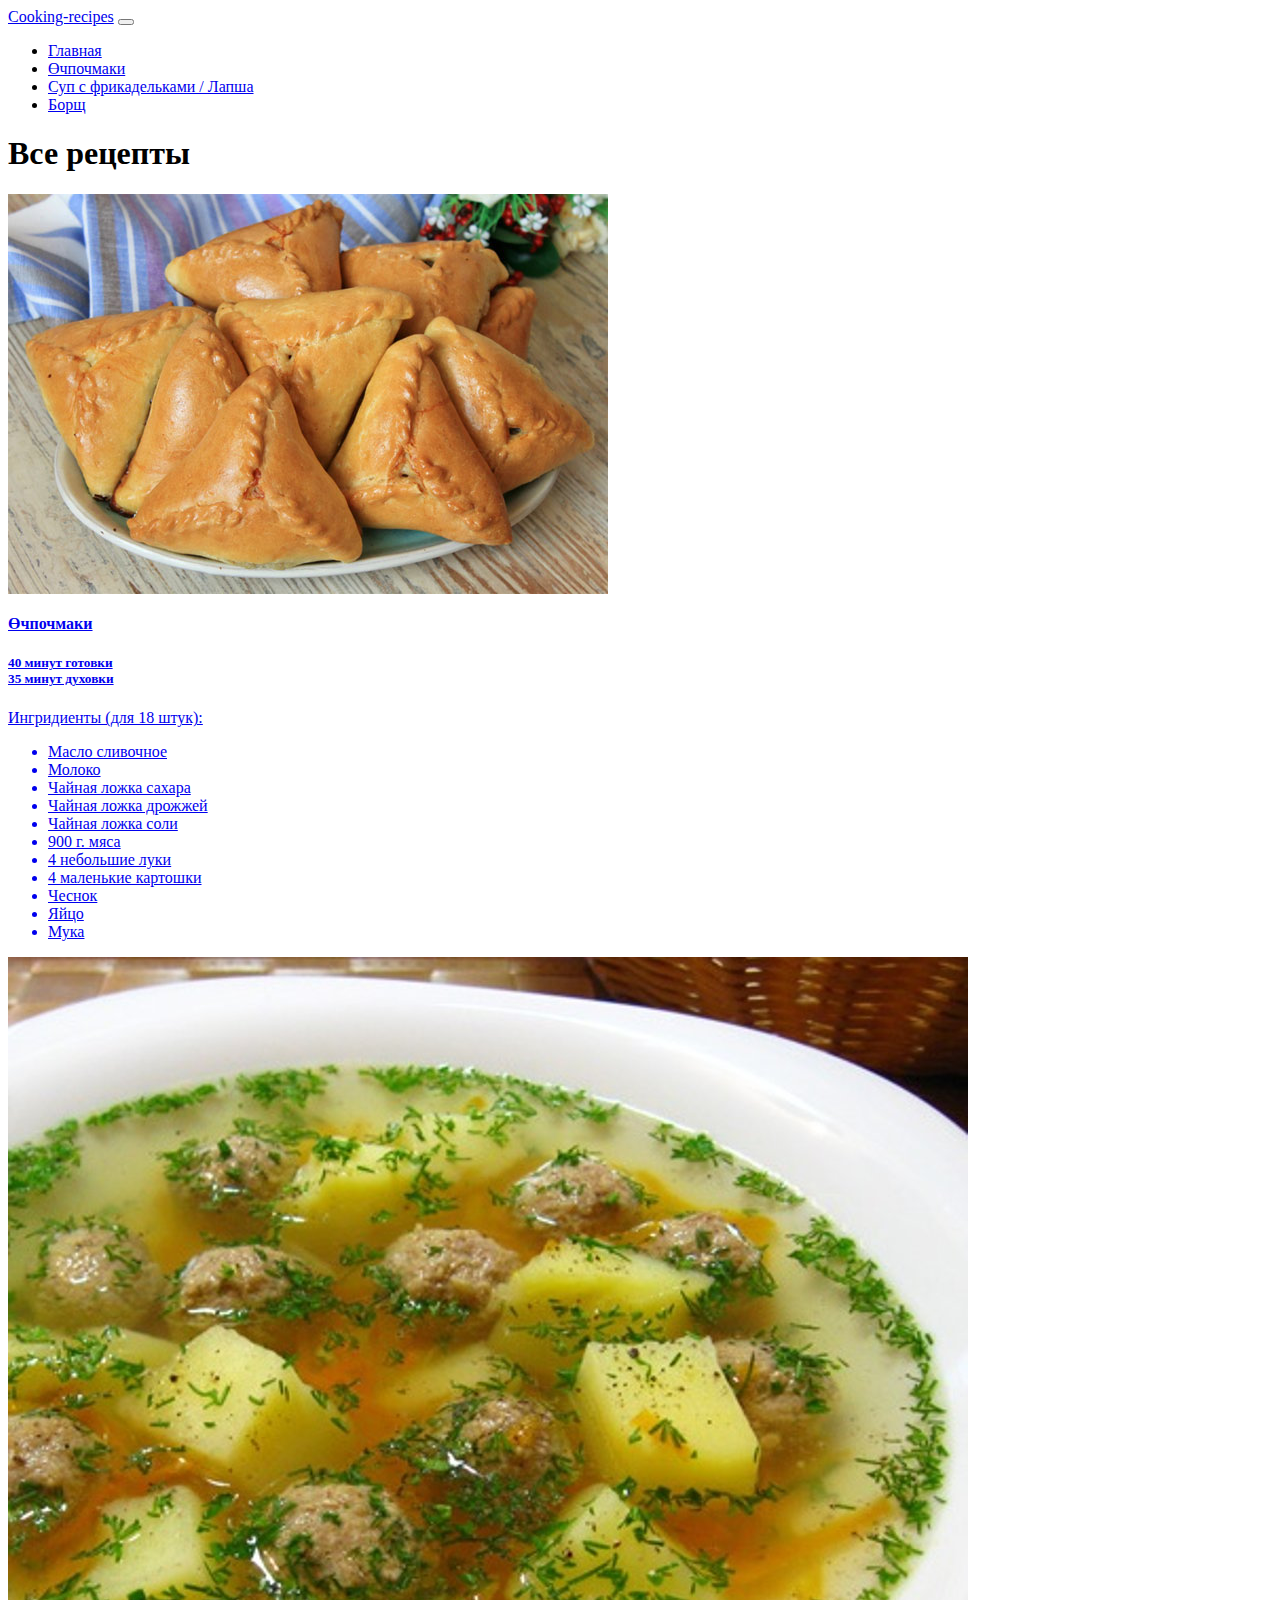
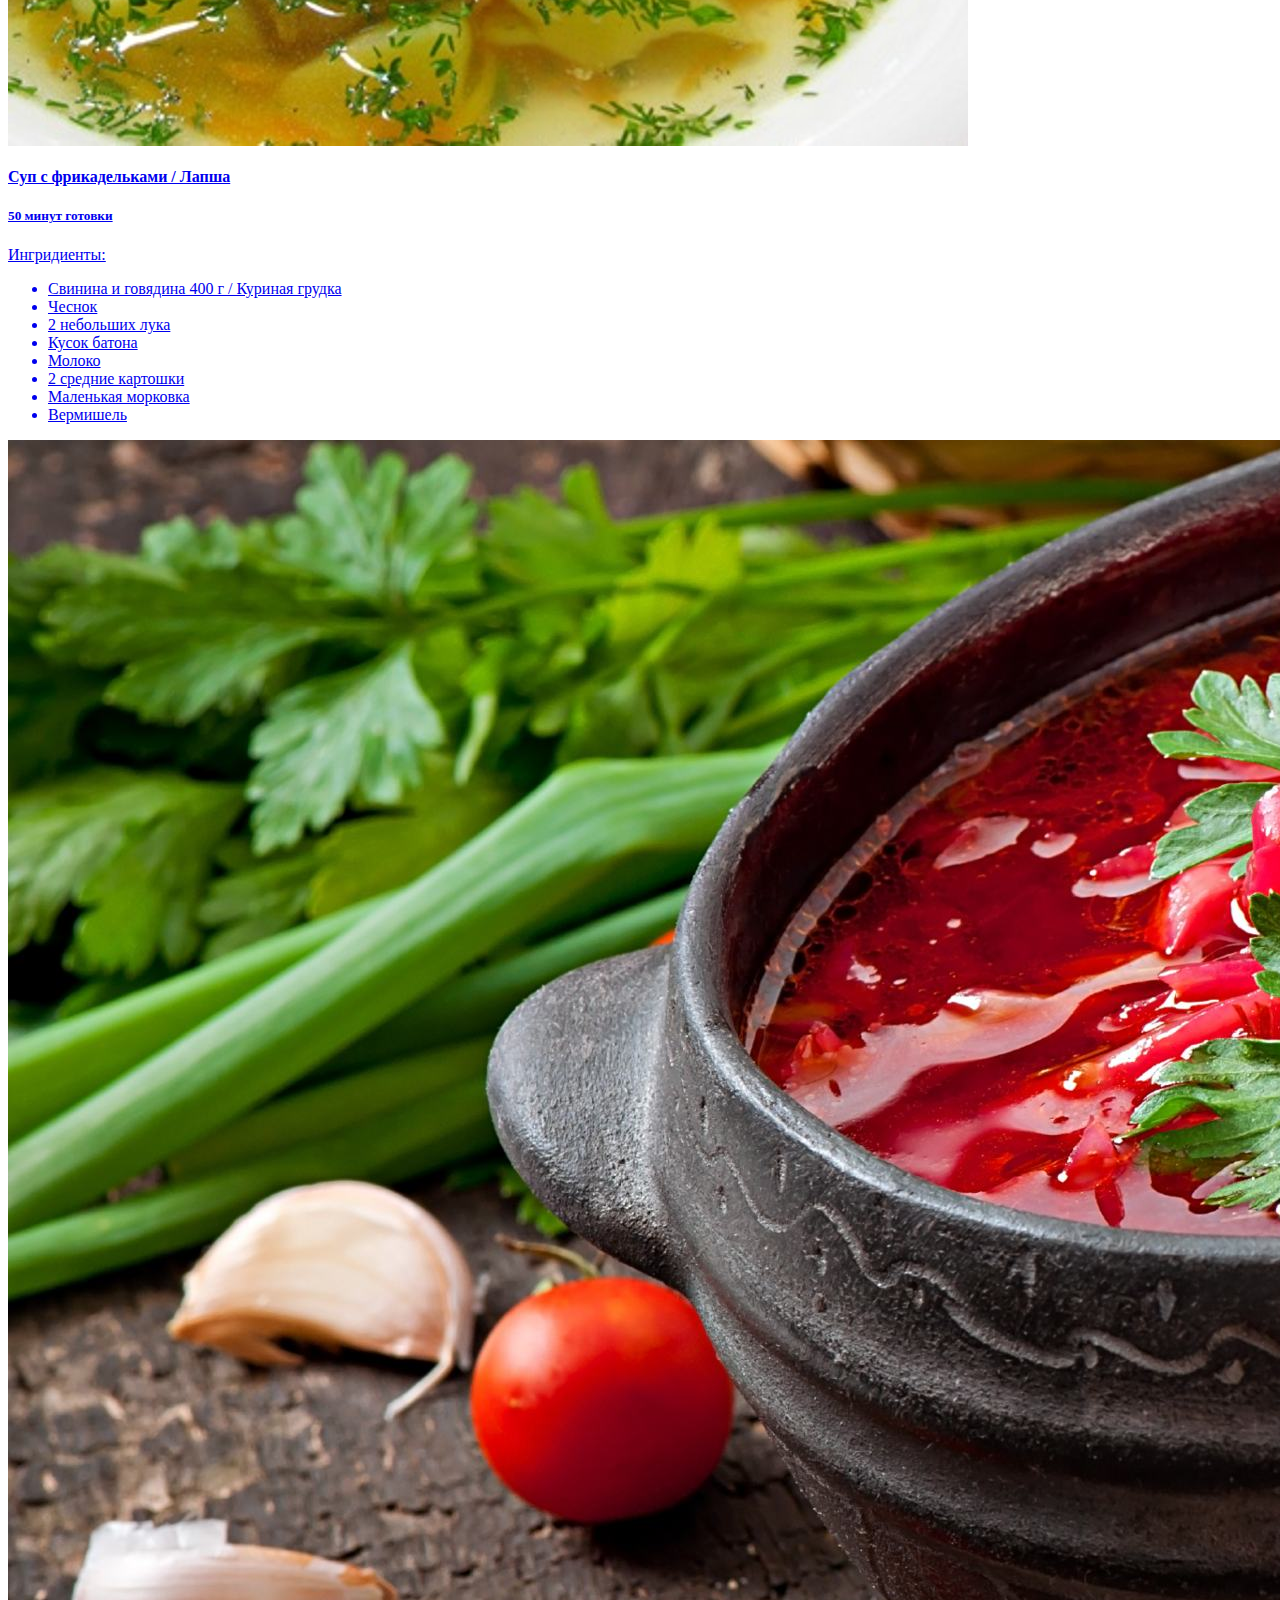
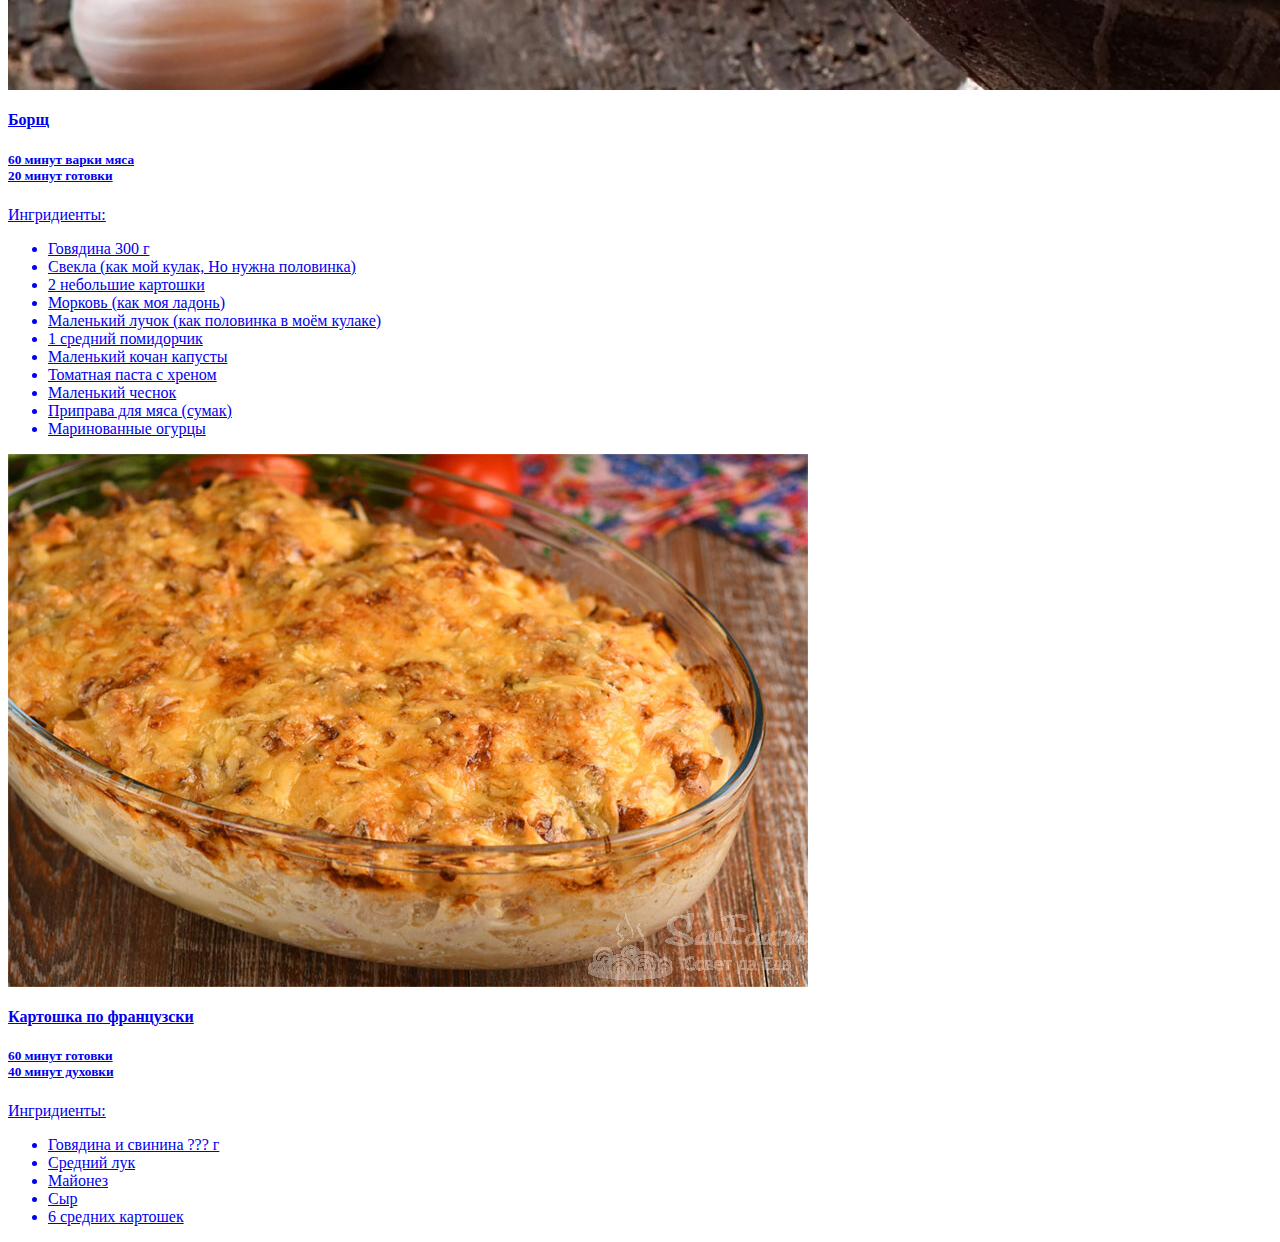
<file: index.html>
<html lang="ru">

<head>
  <meta charset="UTF-8">
  <meta name="viewport" content="width=device-width, initial-scale=1.0">
  <link href="https://cdn.jsdelivr.net/npm/bootstrap@5.2.2/dist/css/bootstrap.min.css" rel="stylesheet"
    integrity="sha384-Zenh87qX5JnK2Jl0vWa8Ck2rdkQ2Bzep5IDxbcnCeuOxjzrPF/et3URy9Bv1WTRi" crossorigin="anonymous">
  <link rel="stylesheet" href="css/index.min.css">
  <title>Главная</title>
</head>

<body>
  <nav class="navbar navbar-expand-lg bg-light nav">
    <div class="container-fluid">
      <a class="navbar-brand" href="#">Cooking-recipes</a>

      <button class="navbar-toggler" type="button" data-bs-toggle="collapse" data-bs-target="#navbarSupportedContent" aria-controls="navbarSupportedContent" aria-expanded="false" aria-label="Переключатель навигации">
        <span class="navbar-toggler-icon"></span>
      </button>

      <div class="collapse navbar-collapse" id="navbarSupportedContent">
        <ul class="navbar-nav me-auto mb-2 mb-lg-0 justify-content-end w-100 gap-3">
          <li class="nav-item">
            <a class="nav-link active" aria-current="page" href="#">Главная</a>
          </li>
          <li class="nav-item">
            <a class="nav-link" href="triangles/index.html">Өчпочмаки</a>
          </li>
          <li class="nav-item">
            <a class="nav-link" href="meat-soup/index.html">Суп с фрикадельками / Лапша</a>
          </li>
          <li class="nav-item">
            <a class="nav-link" href="borsch/index.html">Борщ</a>
          </li>
        </ul>
      </div>
    </div>
  </nav>

  <div class="container pb-5">

    <h1 class="text-center mt-5 mb-5">Все рецепты</h1>

    <div class="row row-cols-1 row-cols-sm-2 row-cols-md-3 row-gap-40px">
      <div class="col">
        <a class="card rounded-3 text-dark text-decoration-none" href="triangles/index.html" target="_blank">
          <img class="w-100 object-fit-cover rounded-3" src="triangles/images/index.jpg" alt="">
          <div class="card-body">
            <h4 class="card-title fw-bold">Өчпочмаки</h4>
            <h5 class="card-subtitle mb-2 text-muted">
              40 минут готовки
              <br>
              35 минут духовки
            </h5>
          </div>
          <div class="card-header fs-5 fw-semibold">
            Ингридиенты (для 18 штук):
          </div>
          <ul class="list-group list-group-flush">
            <li class="list-group-item">Масло сливочное</li>
            <li class="list-group-item">Молоко</li>
            <li class="list-group-item">Чайная ложка сахара</li>
            <li class="list-group-item">Чайная ложка дрожжей</li>
            <li class="list-group-item">Чайная ложка соли</li>
            <li class="list-group-item">900 г. мяса</li>
            <li class="list-group-item">4 небольшие луки</li>
            <li class="list-group-item">4 маленькие картошки</li>
            <li class="list-group-item">Чеснок</li>
            <li class="list-group-item">Яйцо</li>
            <li class="list-group-item">Мука</li>
          </ul>

        </a>
      </div>
      <div class="col">
        <a class="card rounded-3 text-dark text-decoration-none" href="meat-soup/index.html" target="_blank">
          <img class="w-100 object-fit-cover rounded-3" src="meat-soup/images/index.jpg" alt="">
          <div class="card-body">
            <h4 class="card-title fw-bold">Суп с фрикадельками / Лапша</h4>
            <h5 class="card-subtitle mb-2 text-muted">
              50 минут готовки
            </h5>
          </div>
          <div class="card-header fs-5 fw-semibold">
            Ингридиенты:
          </div>
          <ul class="list-group list-group-flush">
            <li class="list-group-item">Свинина и говядина 400 г / Куриная грудка</li>
            <li class="list-group-item">Чеснок</li>
            <li class="list-group-item">2 небольших лука</li>
            <li class="list-group-item">Кусок батона</li>
            <li class="list-group-item">Молоко</li>
            <li class="list-group-item">2 средние картошки</li>
            <li class="list-group-item">Маленькая морковка</li>
            <li class="list-group-item">Вермишель</li>
          </ul>

        </a>
      </div>
      <div class="col">
        <a class="card rounded-3 text-dark text-decoration-none" href="borsch/index.html" target="_blank">
          <img class="w-100 object-fit-cover rounded-3" src="borsch/images/index.jpg" alt="">
          <div class="card-body">
            <h4 class="card-title fw-bold">Борщ</h4>
            <h5 class="card-subtitle mb-2 text-muted">
              60 минут варки мяса
              <br>
              20 минут готовки
            </h5>
          </div>
          <div class="card-header fs-5 fw-semibold">
            Ингридиенты:
          </div>
          <ul class="list-group list-group-flush">
            <li class="list-group-item">Говядина 300 г</li>
            <li class="list-group-item">Свекла (как мой кулак, Но нужна половинка)</li>
            <li class="list-group-item">2 небольшие картошки</li>
            <li class="list-group-item">Морковь (как моя ладонь)</li>
            <li class="list-group-item">Маленький лучок (как половинка в моём кулаке)</li>
            <li class="list-group-item">1 средний помидорчик</li>
            <li class="list-group-item">Маленький кочан капусты</li>
            <li class="list-group-item">Томатная паста с хреном</li>
            <li class="list-group-item">Маленький чеснок</li>
            <li class="list-group-item">Приправа для мяса (сумак)</li>
            <li class="list-group-item">Маринованные огурцы</li>
          </ul>

        </a>
      </div>
      <div class="col">
        <a class="card rounded-3 text-dark text-decoration-none" href="french-patato/index.html" target="_blank">
          <img class="w-100 object-fit-cover rounded-3" src="french-patato/images/index.jpg" alt="">
          <div class="card-body">
            <h4 class="card-title fw-bold">Картошка по французски</h4>
            <h5 class="card-subtitle mb-2 text-muted">
              60 минут готовки
              <br>
              40 минут духовки
            </h5>
          </div>
          <div class="card-header fs-5 fw-semibold">
            Ингридиенты:
          </div>
          <ul class="list-group list-group-flush">
            <li class="list-group-item">Говядина и свинина ??? г</li>
            <li class="list-group-item">Средний лук</li>
            <li class="list-group-item">Майонез</li>
            <li class="list-group-item">Сыр</li>
            <li class="list-group-item">6 средних картошек</li>
          </ul>

        </a>
      </div>
    </div>
  </div>

  <script src="https://cdn.jsdelivr.net/npm/bootstrap@5.2.2/dist/js/bootstrap.bundle.min.js"
  crossorigin="anonymous"></script>
</body>

</html>
</file>
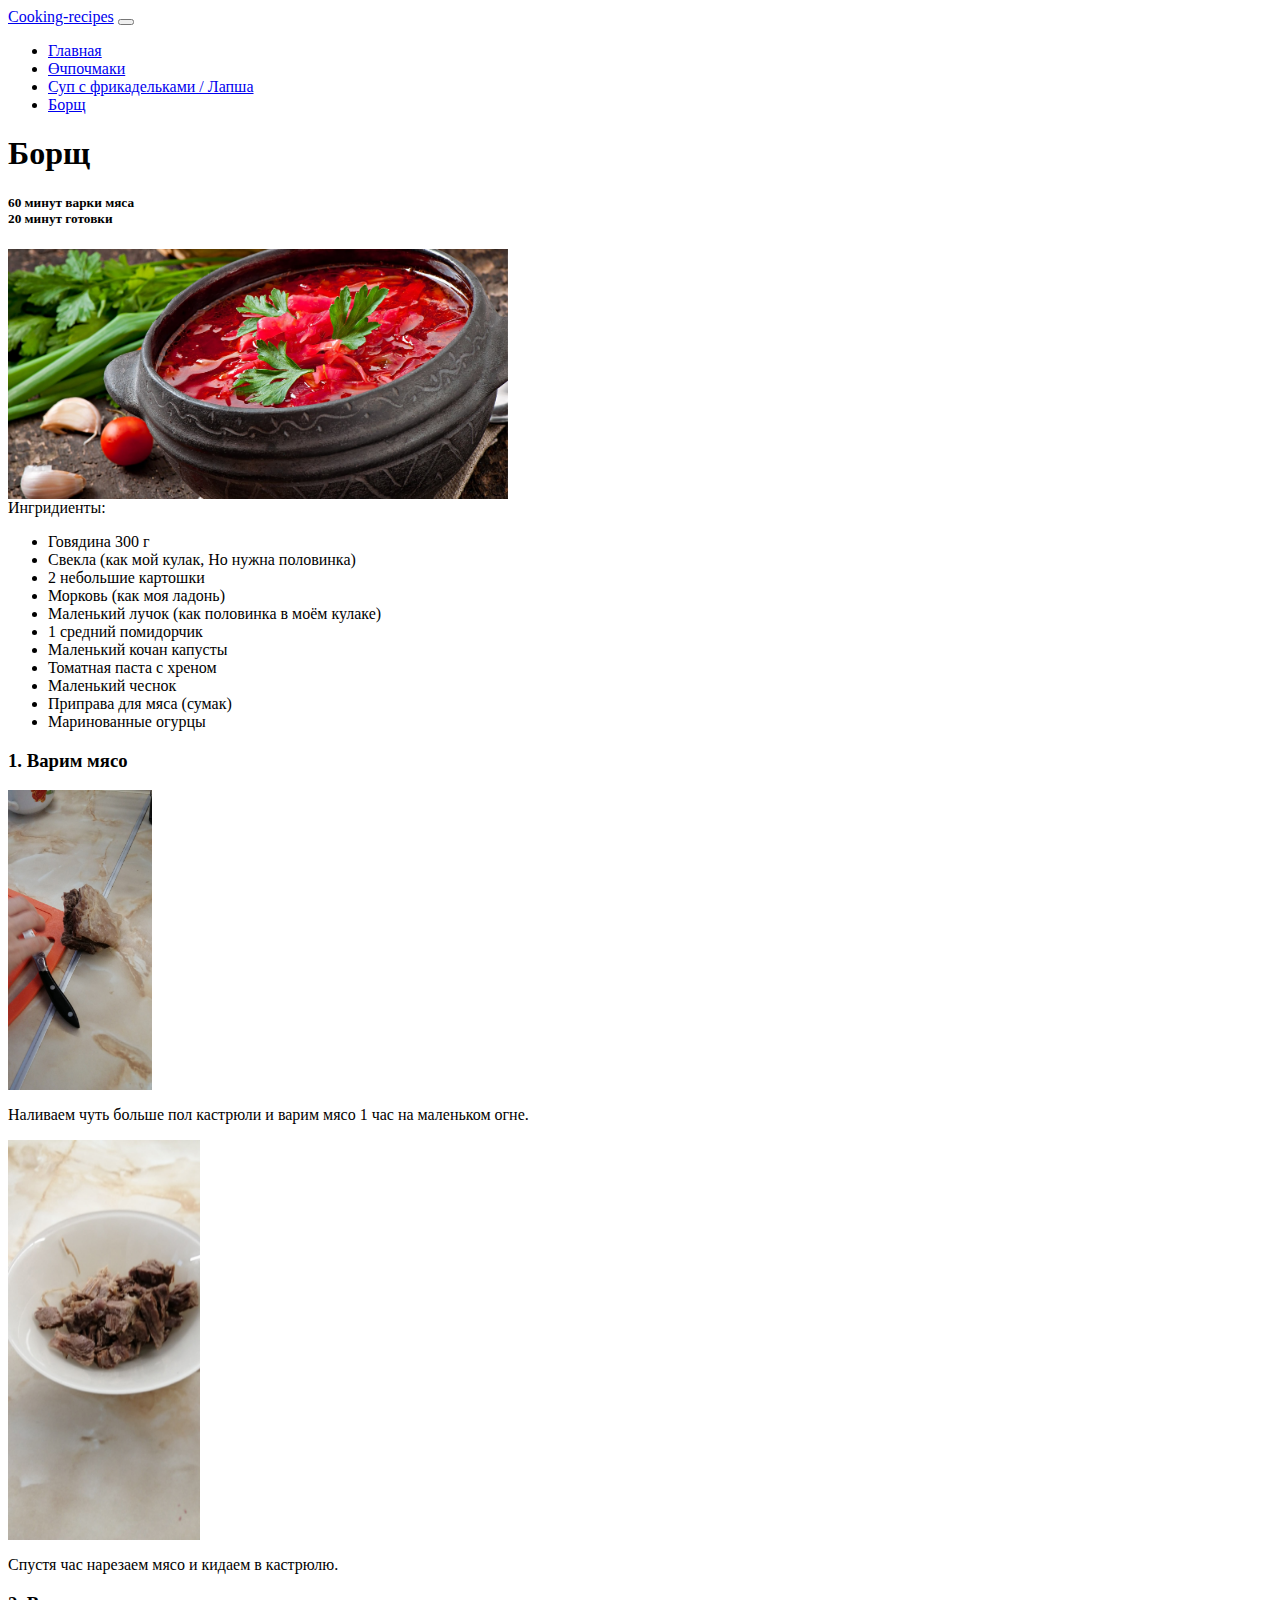
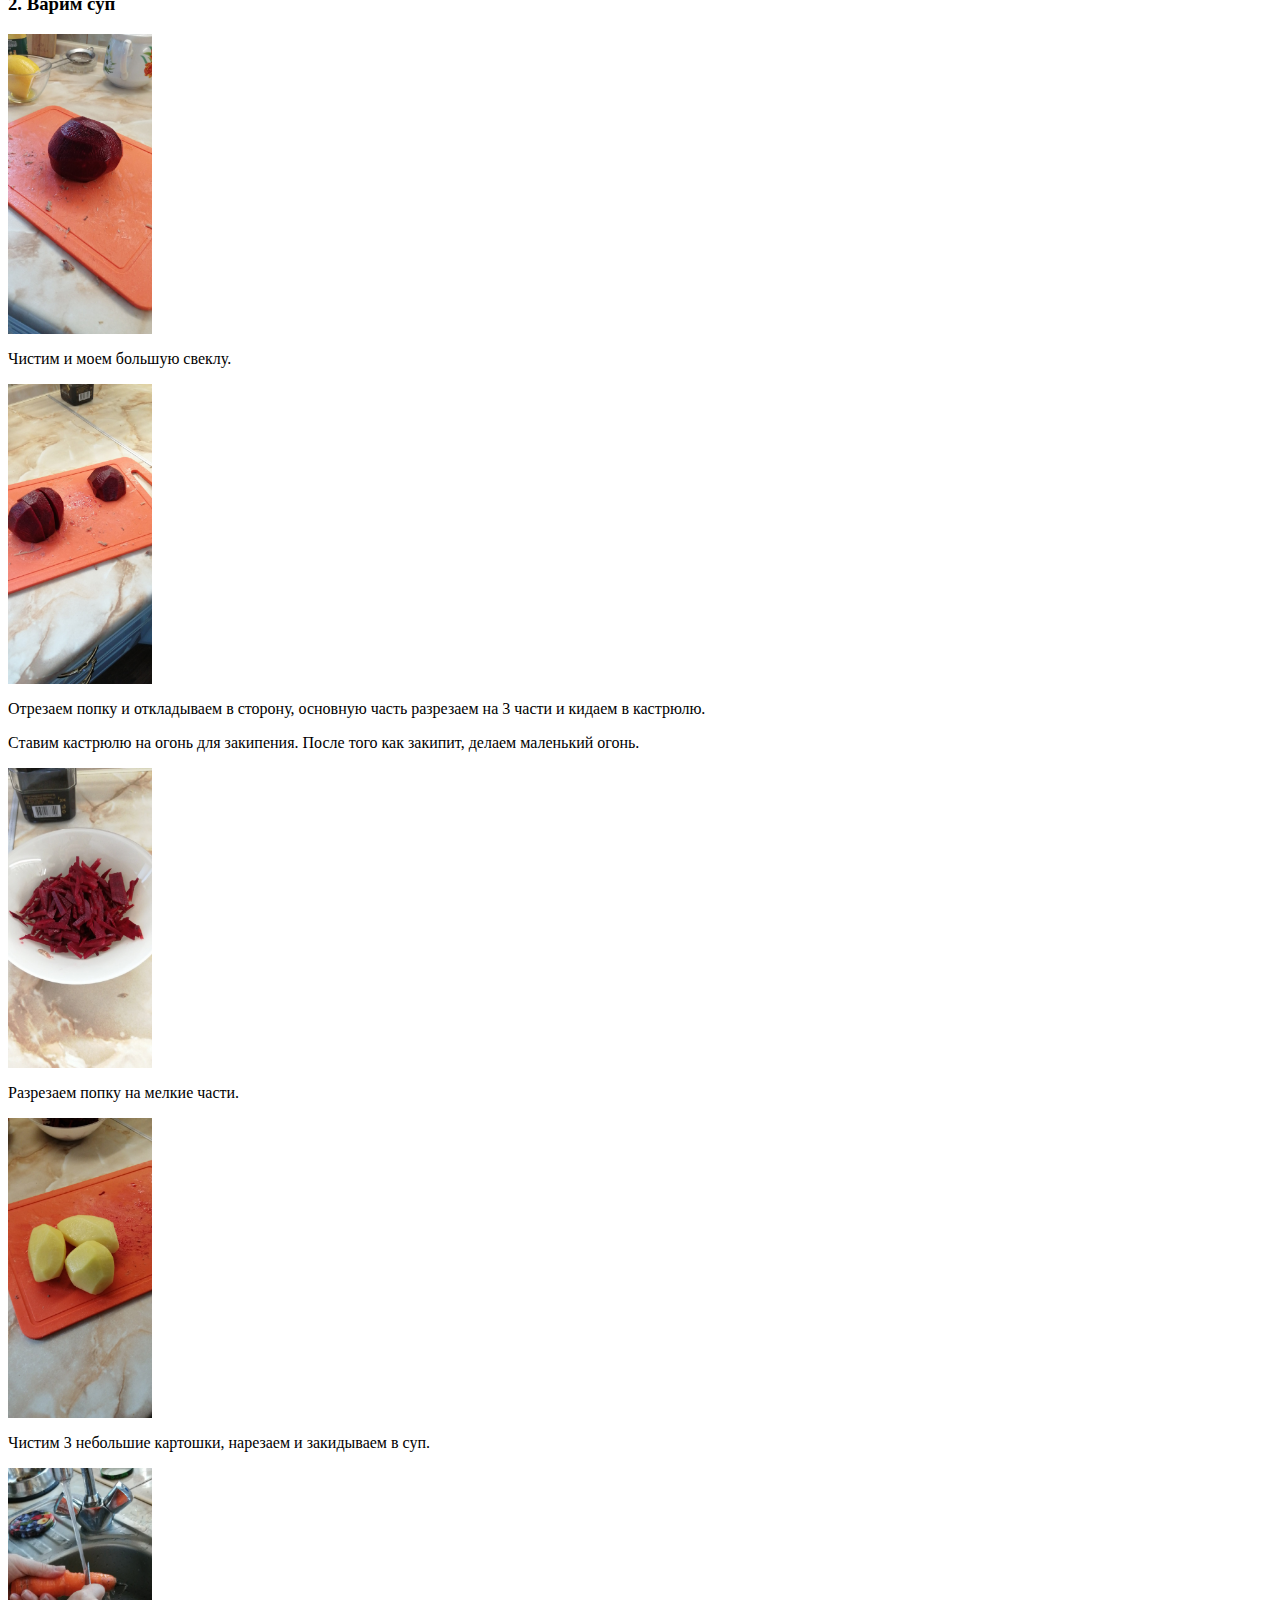
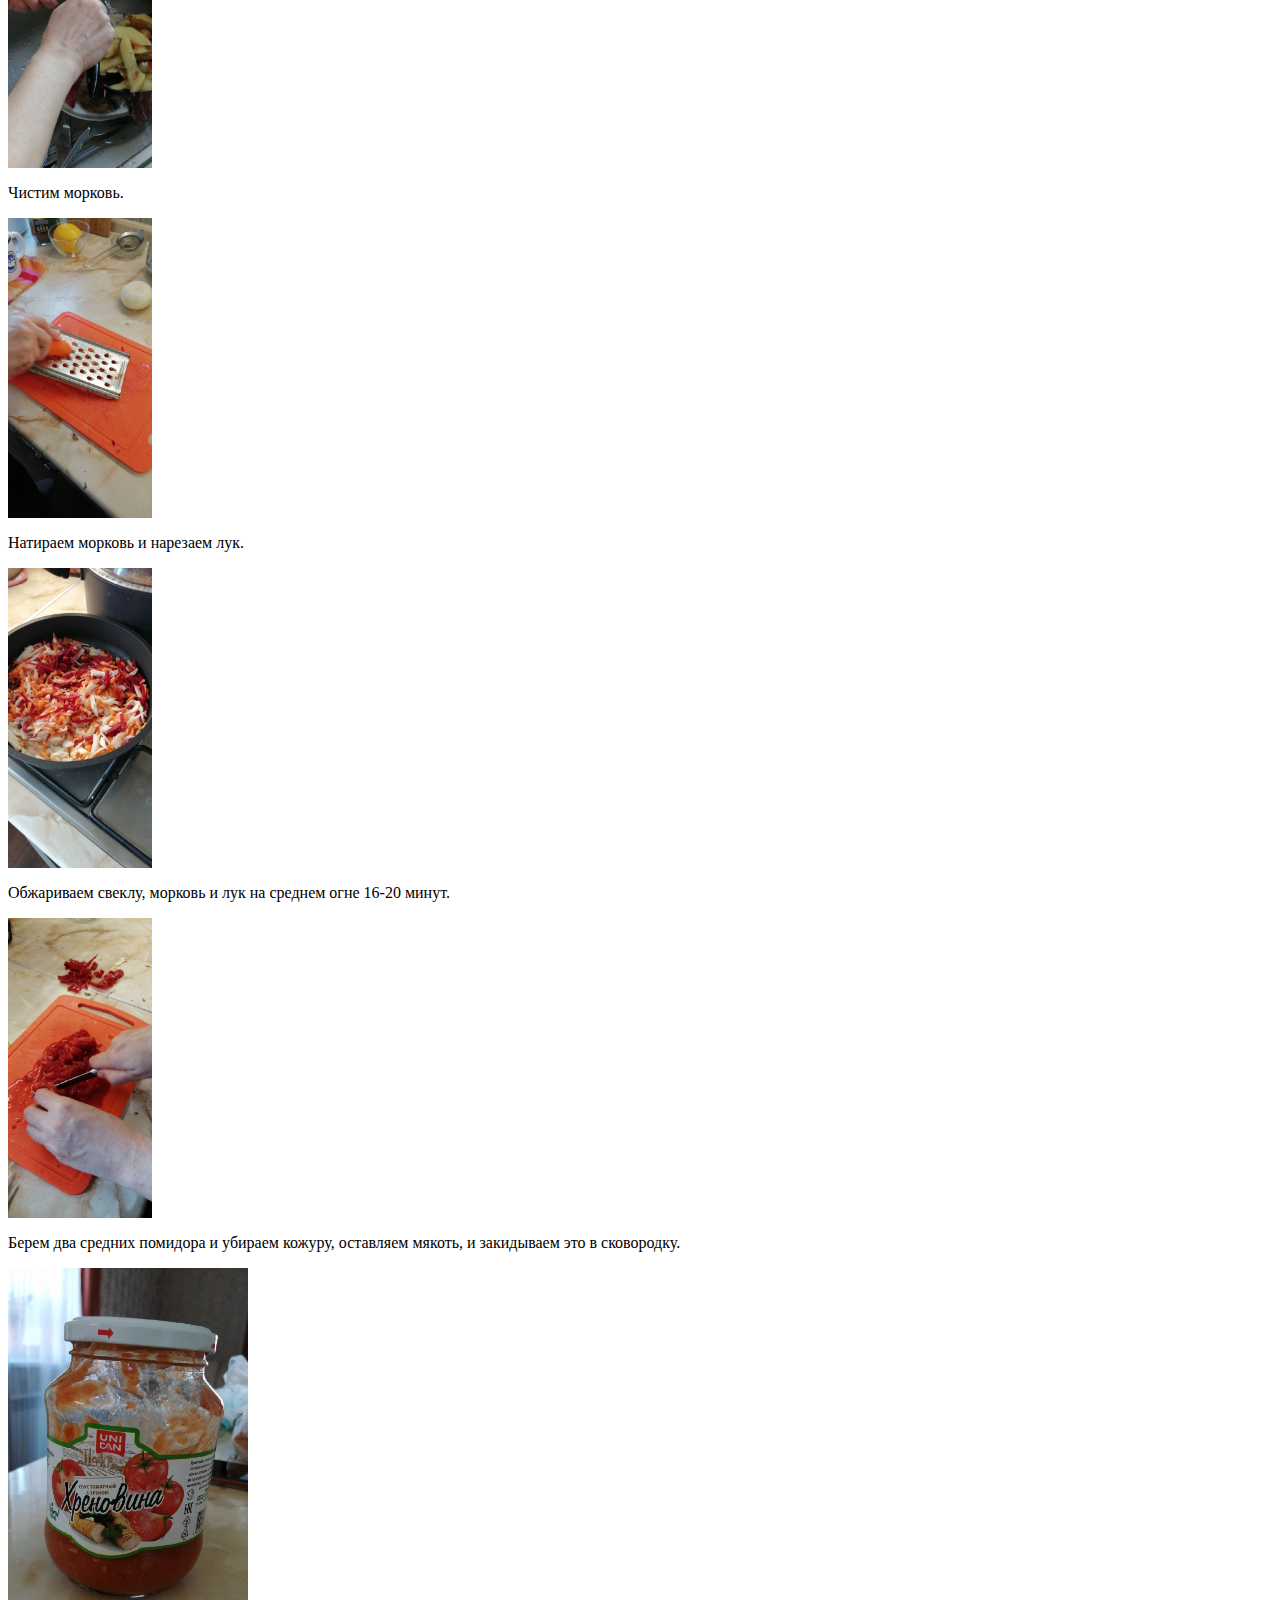
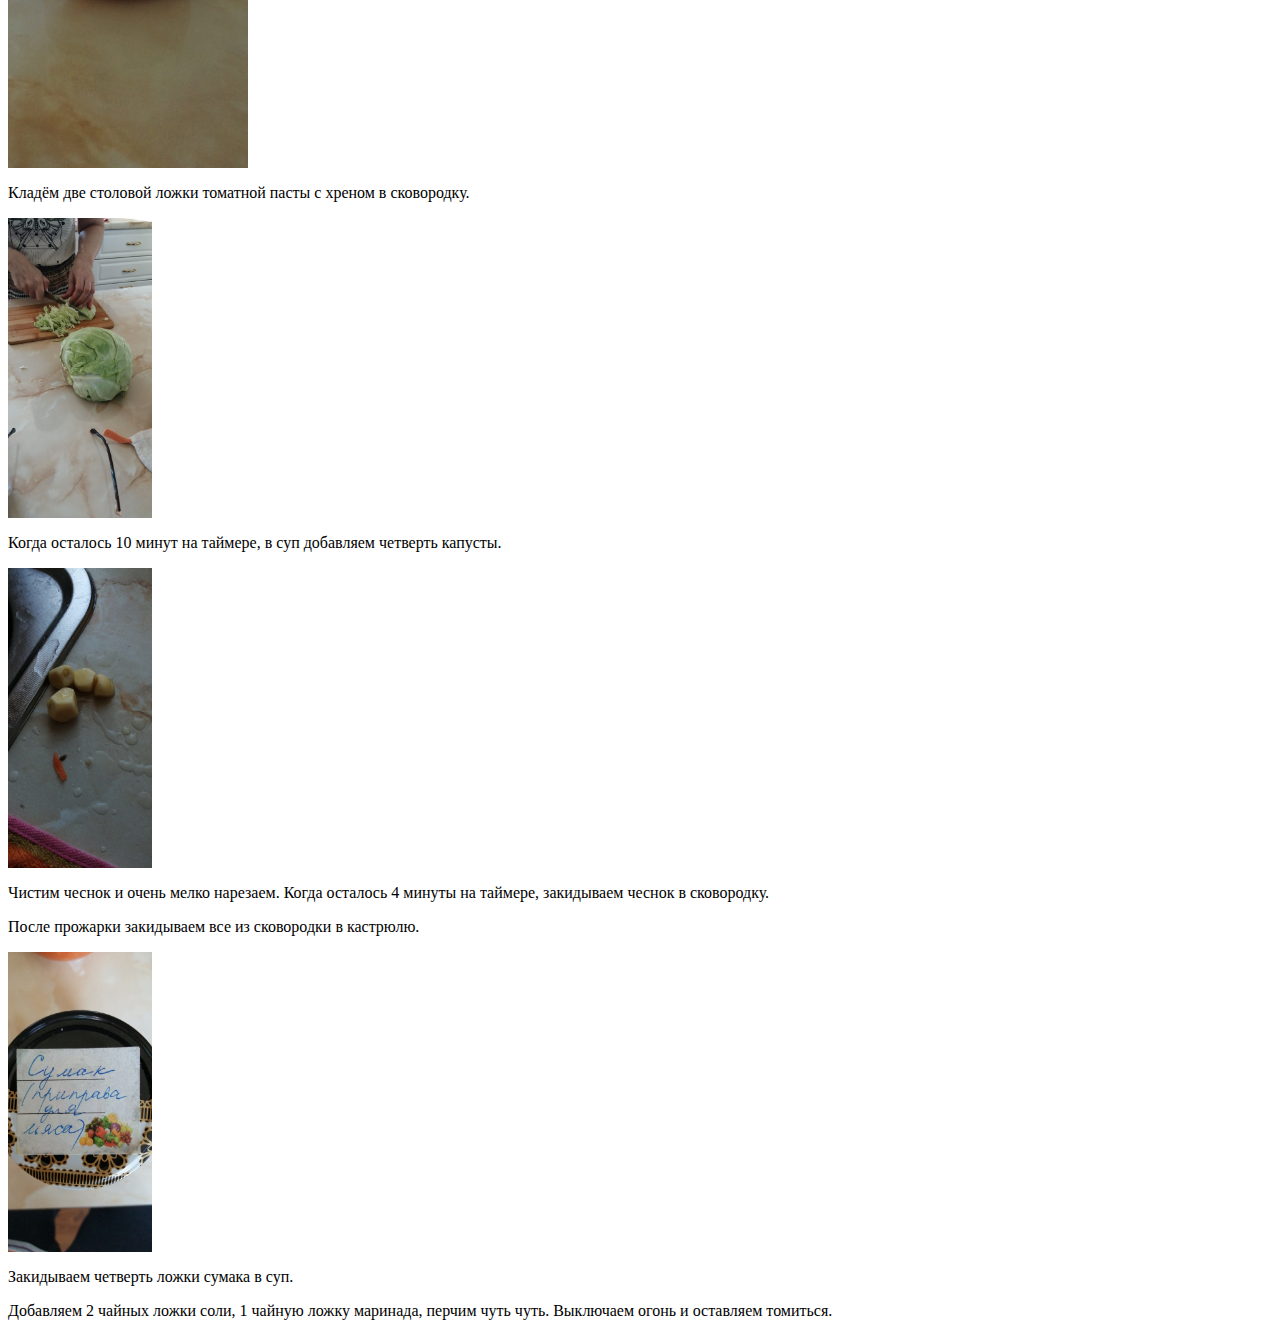
<file: borsch/index.html>
<html lang="ru">

<head>
  <meta charset="UTF-8">
  <meta name="viewport" content="width=device-width, initial-scale=1.0">
  <link href="https://cdn.jsdelivr.net/npm/bootstrap@5.2.2/dist/css/bootstrap.min.css" rel="stylesheet"
    integrity="sha384-Zenh87qX5JnK2Jl0vWa8Ck2rdkQ2Bzep5IDxbcnCeuOxjzrPF/et3URy9Bv1WTRi" crossorigin="anonymous">
  <link rel="stylesheet" href="../css/index.min.css">
  <title>Суп с фрикадельками / Лапша</title>
</head>

<body>
  <nav class="navbar navbar-expand-lg bg-light nav">
    <div class="container-fluid">
      <a class="navbar-brand" href="#">Cooking-recipes</a>

      <button class="navbar-toggler" type="button" data-bs-toggle="collapse" data-bs-target="#navbarSupportedContent" aria-controls="navbarSupportedContent" aria-expanded="false" aria-label="Переключатель навигации">
        <span class="navbar-toggler-icon"></span>
      </button>

      <div class="collapse navbar-collapse" id="navbarSupportedContent">
        <ul class="navbar-nav me-auto mb-2 mb-lg-0 justify-content-end w-100 gap-3">
          <li class="nav-item">
            <a class="nav-link active" aria-current="page" href="../index.html">Главная</a>
          </li>
          <li class="nav-item">
            <a class="nav-link" href="../triangles/index.html">Өчпочмаки</a>
          </li>
          <li class="nav-item">
            <a class="nav-link" href="../meat-soup/index.html">Суп с фрикадельками / Лапша</a>
          </li>
          <li class="nav-item">
            <a class="nav-link" href="#">Борщ</a>
          </li>
        </ul>
      </div>
    </div>
  </nav>

  <div class="container">
    <h1 class="mt-4 mb-1">Борщ</h1>
    <h5 class="card-subtitle mb-4 text-muted">
      60 минут варки мяса
      <br>
      20 минут готовки
    </h5>
    <img class="w-100 max-width-500 mb-4 rounded-3" src="images/index.jpg" alt="">

    <div class="card-header fs-5 fw-semibold">
      Ингридиенты:
    </div>
    <ul class="list-group list-group-flush max-width-400">
      <li class="list-group-item">Говядина 300 г</li>
      <li class="list-group-item">Свекла (как мой кулак, Но нужна половинка)</li>
      <li class="list-group-item">2 небольшие картошки</li>
      <li class="list-group-item">Морковь (как моя ладонь)</li>
      <li class="list-group-item">Маленький лучок (как половинка в моём кулаке)</li>
      <li class="list-group-item">1 средний помидорчик</li>
      <li class="list-group-item">Маленький кочан капусты</li>
      <li class="list-group-item">Томатная паста с хреном</li>
      <li class="list-group-item">Маленький чеснок</li>
      <li class="list-group-item">Приправа для мяса (сумак)</li>
      <li class="list-group-item">Маринованные огурцы</li>
    </ul>

    <h3 class="mt-5 mb-4">1. Варим мясо</h3>

    <div class="d-flex flex-column gap-2 mt-5 mb-2">
      <img class="w-100 h-100 max-width-300 max-height-300 object-fit-cover rounded-3" src="images/1.jpg" alt="">
      <p class="bg-warning bg-opacity-75">Наливаем чуть больше пол кастрюли и варим мясо 1 час на маленьком огне.</p>
    </div>

    <div class="d-flex flex-column gap-2 mt-5 mb-2">
      <img class="w-100 h-100 max-width-300 max-height-400 object-fit-cover rounded-3" src="images/2.jpg" alt="">
      <p class="bg-warning bg-opacity-75">Спустя час нарезаем мясо и кидаем в кастрюлю.</p>
    </div>

    <h3 class="mt-5 mb-4">2. Варим суп</h3>

    <div class="d-flex flex-column gap-2 mt-5 mb-2">
      <img class="w-100 h-100 max-width-300 max-height-300 object-fit-cover rounded-3" src="images/3.jpg" alt="">
      <p class="bg-warning bg-opacity-75">Чистим и моем большую свеклу.</p>
    </div>

    <div class="d-flex flex-column gap-2 mt-5 mb-2">
      <img class="w-100 h-100 max-width-300 max-height-300 object-fit-cover rounded-3" src="images/4.jpg" alt="">
      <p class="bg-warning bg-opacity-75">Отрезаем попку и откладываем в сторону, основную часть разрезаем на 3 части и кидаем в кастрюлю.</p>
    </div>

    <div class="d-flex flex-column gap-2 mt-5 mb-2">
      <p class="bg-warning bg-opacity-75">Ставим кастрюлю на огонь для закипения. После того как закипит, делаем маленький огонь.</p>
    </div>

    <div class="d-flex flex-column gap-2 mt-5 mb-2">
      <img class="w-100 h-100 max-width-300 max-height-300 object-fit-cover rounded-3" src="images/5.jpg" alt="">
      <p class="bg-warning bg-opacity-75">Разрезаем попку на мелкие части.</p>
    </div>

    <div class="d-flex flex-column gap-2 mt-5 mb-2">
      <img class="w-100 h-100 max-width-300 max-height-300 object-fit-cover rounded-3" src="images/6.jpg" alt="">
      <p class="bg-warning bg-opacity-75">Чистим 3 небольшие картошки, нарезаем и закидываем в суп.</p>
    </div>

    <div class="d-flex flex-column gap-2 mt-5 mb-2">
      <img class="w-100 h-100 max-width-300 max-height-300 object-fit-cover rounded-3" src="images/7.jpg" alt="">
      <p class="bg-warning bg-opacity-75">Чистим морковь.</p>
    </div>

    <div class="d-flex flex-column gap-2 mt-5 mb-2">
      <img class="w-100 h-100 max-width-300 max-height-300 object-fit-cover rounded-3" src="images/8.jpg" alt="">
      <p class="bg-warning bg-opacity-75">Натираем морковь и нарезаем лук.</p>
    </div>

    <div class="d-flex flex-column gap-2 mt-5 mb-2">
      <img class="w-100 h-100 max-width-300 max-height-300 object-fit-cover rounded-3" src="images/9.jpg" alt="">
      <p class="bg-warning bg-opacity-75">Обжариваем свеклу, морковь и лук на среднем огне 16-20 минут.</p>
    </div>

    <div class="d-flex flex-column gap-2 mt-5 mb-2">
      <img class="w-100 h-100 max-width-300 max-height-300 object-fit-cover rounded-3" src="images/10.jpg" alt="">
      <p class="bg-warning bg-opacity-75">Берем два средних помидора и убираем кожуру, оставляем мякоть, и закидываем это в сковородку.</p>
    </div>

    <div class="d-flex flex-column gap-2 mt-5 mb-2">
      <img class="w-100 h-100 max-width-300 max-height-500 object-fit-cover rounded-3" src="images/11.jpg" alt="">
      <p class="bg-warning bg-opacity-75">Кладём две столовой ложки томатной пасты с хреном в сковородку.</p>
    </div>

    <div class="d-flex flex-column gap-2 mt-5 mb-2">
      <img class="w-100 h-100 max-width-300 max-height-300 object-fit-cover rounded-3" src="images/14.jpg" alt="">
      <p class="bg-warning bg-opacity-75">Когда осталось 10 минут на таймере, в суп добавляем четверть капусты.</p>
    </div>

    <div class="d-flex flex-column gap-2 mt-5 mb-2">
      <img class="w-100 h-100 max-width-300 max-height-300 object-fit-cover rounded-3" src="images/12.jpg" alt="">
      <p class="bg-warning bg-opacity-75">Чистим чеснок и очень мелко нарезаем. Когда осталось 4 минуты на таймере, закидываем чеснок в сковородку.</p>
    </div>

    <div class="d-flex flex-column gap-2 mt-5 mb-2">
      <p class="bg-warning bg-opacity-75">После прожарки закидываем все из сковородки в кастрюлю.</p>
    </div>

    <div class="d-flex flex-column gap-2 mt-5 mb-2">
      <img class="w-100 h-100 max-width-300 max-height-300 object-fit-cover rounded-3" src="images/13.jpg" alt="">
      <p class="bg-warning bg-opacity-75">Закидываем четверть ложки сумака в суп.</p>
    </div>

    <div class="d-flex flex-column gap-2 mt-5 mb-2">
      <p class="bg-warning bg-opacity-75">Добавляем 2 чайных ложки соли, 1 чайную ложку маринада, перчим чуть чуть. Выключаем огонь и оставляем томиться.</p>
    </div>

    </div>
</body>

</html>
</file>
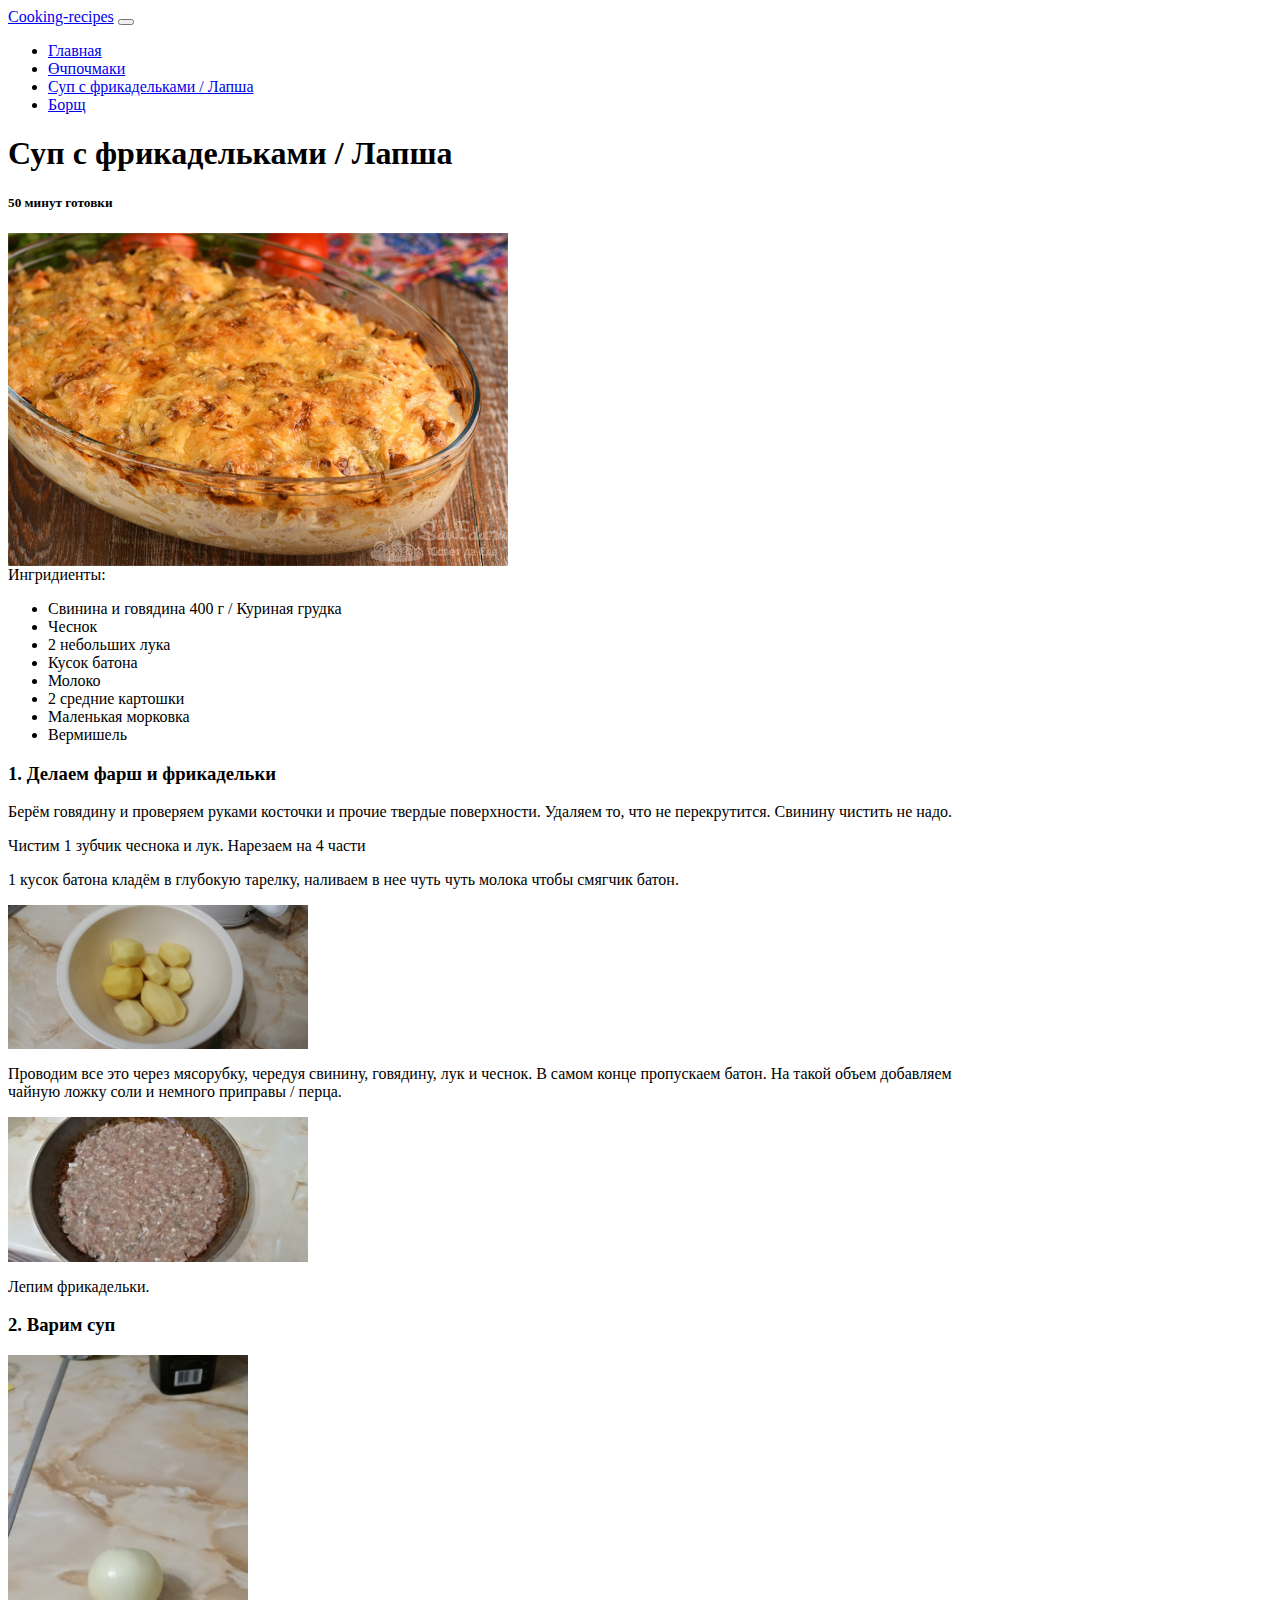
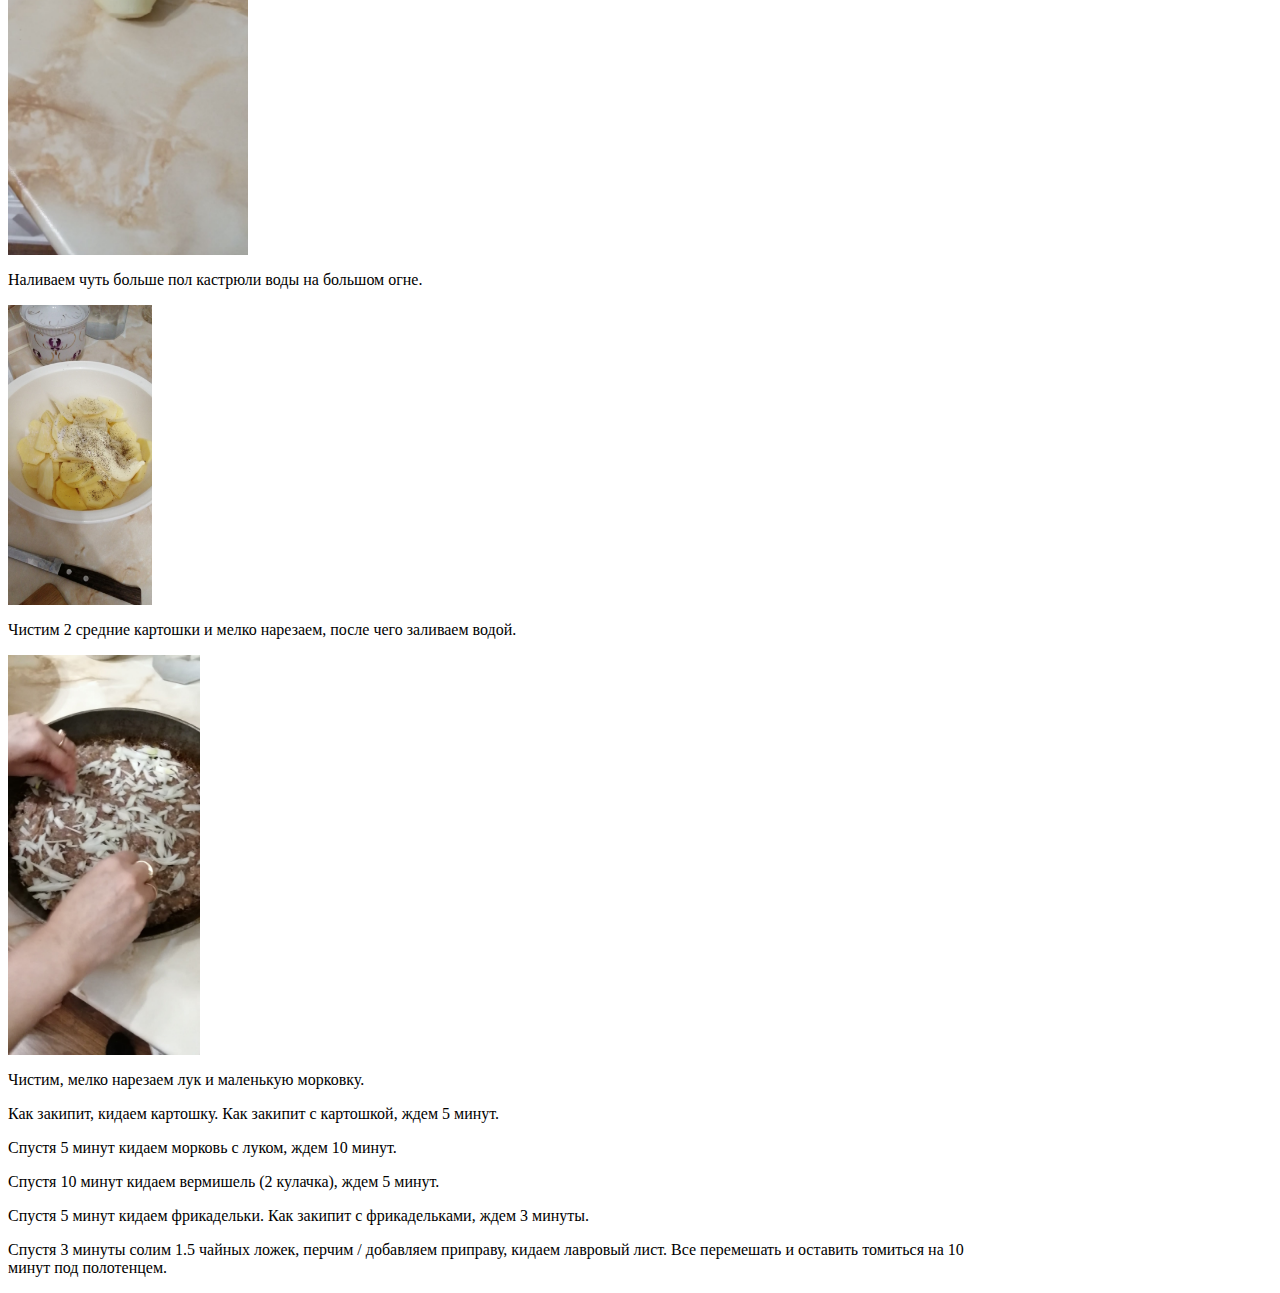
<file: french-patato/index.html>
<html lang="ru">

<head>
  <meta charset="UTF-8">
  <meta name="viewport" content="width=device-width, initial-scale=1.0">
  <link href="https://cdn.jsdelivr.net/npm/bootstrap@5.2.2/dist/css/bootstrap.min.css" rel="stylesheet"
    integrity="sha384-Zenh87qX5JnK2Jl0vWa8Ck2rdkQ2Bzep5IDxbcnCeuOxjzrPF/et3URy9Bv1WTRi" crossorigin="anonymous">
  <link rel="stylesheet" href="../css/index.min.css">
  <title>Суп с фрикадельками / Лапша</title>
</head>

<body>
  <nav class="navbar navbar-expand-lg bg-light nav">
    <div class="container-fluid">
      <a class="navbar-brand" href="#">Cooking-recipes</a>

      <button class="navbar-toggler" type="button" data-bs-toggle="collapse" data-bs-target="#navbarSupportedContent" aria-controls="navbarSupportedContent" aria-expanded="false" aria-label="Переключатель навигации">
        <span class="navbar-toggler-icon"></span>
      </button>

      <div class="collapse navbar-collapse" id="navbarSupportedContent">
        <ul class="navbar-nav me-auto mb-2 mb-lg-0 justify-content-end w-100 gap-3">
          <li class="nav-item">
            <a class="nav-link active" aria-current="page" href="../index.html">Главная</a>
          </li>
          <li class="nav-item">
            <a class="nav-link" href="../triangles/index.html">Өчпочмаки</a>
          </li>
          <li class="nav-item">
            <a class="nav-link" href="#">Суп с фрикадельками / Лапша</a>
          </li>
          <li class="nav-item">
            <a class="nav-link" href="../borsch/index.html">Борщ</a>
          </li>
        </ul>
      </div>
    </div>
  </nav>

  <div class="container">
    <h1 class="mt-4 mb-1">Суп с фрикадельками / Лапша</h1>
    <h5 class="card-subtitle mb-4 text-muted">
      50 минут готовки
    </h5>
    <img class="w-100 max-width-500 mb-4 rounded-3" src="images/index.jpg" alt="">

    <div class="card-header fs-5 fw-semibold">
      Ингридиенты:
    </div>
    <ul class="list-group list-group-flush max-width-400">
      <li class="list-group-item">Свинина и говядина 400 г / Куриная грудка</li>
      <li class="list-group-item">Чеснок</li>
      <li class="list-group-item">2 небольших лука</li>
      <li class="list-group-item">Кусок батона</li>
      <li class="list-group-item">Молоко</li>
      <li class="list-group-item">2 средние картошки</li>
      <li class="list-group-item">Маленькая морковка</li>
      <li class="list-group-item">Вермишель</li>
    </ul>

    <h3 class="mt-5 mb-4">1. Делаем фарш и фрикадельки</h3>

    <div class="d-flex flex-wrap gap-2 mt-5 mb-2">
      <p class="bg-warning bg-opacity-75">Берём говядину и проверяем руками косточки и прочие твердые поверхности.
        Удаляем то, что не перекрутится. Свинину чистить не надо.</p>
    </div>

    <div class="d-flex flex-wrap gap-2 mt-5 mb-2">
      <p class="bg-warning bg-opacity-75">Чистим 1 зубчик чеснока и лук. Нарезаем на 4 части</p>
    </div>

    <div class="d-flex flex-wrap gap-2 mt-5 mb-2">
      <p class="bg-warning bg-opacity-75">1 кусок батона кладём в глубокую тарелку, наливаем в нее чуть чуть молока
        чтобы смягчик батон.</p>
    </div>

    <div class="d-flex flex-column gap-2 mt-5 mb-2">
      <img class="w-100 h-100 max-width-300 max-height-300 object-fit-cover rounded-3" src="images/1.jpg" alt="">
      <p class="bg-warning bg-opacity-75">Проводим все это через мясорубку, чередуя свинину, говядину, лук и чеснок. В
        самом конце пропускаем батон. На такой объем добавляем чайную ложку соли и немного приправы / перца.</p>
    </div>

    <div class="d-flex flex-column gap-2 mt-5 mb-2">
      <img class="w-100 h-100 max-width-300 max-height-300 object-fit-cover rounded-3" src="images/2.jpg" alt="">
      <p class="bg-warning bg-opacity-75">Лепим фрикадельки.</p>
    </div>

    <!-- <div class="d-flex flex-wrap gap-2 mt-5 mb-2">
        <img class="w-100 h-100 max-width-300 max-height-200 object-fit-cover rounded-3" src="images/4.jpg" alt="">
        <img class="w-100 h-100 max-width-400 max-height-200 object-fit-cover rounded-3" src="images/5.jpg" alt="">
        <p class="bg-warning bg-opacity-75">Наливаем</p>
      </div> -->

    <h3 class="mt-5 mb-4">2. Варим суп</h3>

    <div class="d-flex flex-column gap-2 mt-5 mb-2">
      <img class="w-100 h-100 max-width-300 max-height-500 object-fit-cover rounded-3" src="images/3.jpg" alt="">
      <p class="bg-warning bg-opacity-75">Наливаем чуть больше пол кастрюли воды на большом огне.</p>

      <div class="d-flex flex-column gap-2 mt-5 mb-2">
        <img class="w-100 h-100 max-width-300 max-height-300 object-fit-cover rounded-3" src="images/4.jpg" alt="">
        <p class="bg-warning bg-opacity-75">Чистим 2 средние картошки и мелко нарезаем, после чего заливаем водой.</p>
      </div>

      <div class="d-flex flex-column gap-2 mt-5 mb-2">
        <img class="w-100 h-100 max-width-300 max-height-400 object-fit-cover rounded-3" src="images/5.jpg" alt="">
        <p class="bg-warning bg-opacity-75">Чистим, мелко нарезаем лук и маленькую морковку.</p>
      </div>

      <div class="d-flex flex-wrap gap-2 mt-5 mb-2">
        <p class="bg-warning bg-opacity-75">Как закипит, кидаем картошку. Как закипит с картошкой, ждем 5 минут.</p>
      </div>

      <div class="d-flex flex-wrap gap-2 mt-5 mb-2">
        <p class="bg-warning bg-opacity-75">Спустя 5 минут кидаем морковь с луком, ждем 10 минут.</p>
      </div>

      <div class="d-flex flex-wrap gap-2 mt-5 mb-2">
        <p class="bg-warning bg-opacity-75">Спустя 10 минут кидаем вермишель (2 кулачка), ждем 5 минут.</p>
      </div>
      
      <div class="d-flex flex-wrap gap-2 mt-5 mb-2">
        <p class="bg-warning bg-opacity-75">Спустя 5 минут кидаем фрикадельки. Как закипит с фрикадельками, ждем 3 минуты.</p>
      </div>
      
      <div class="d-flex flex-wrap gap-2 mt-5 mb-2">
        <p class="bg-warning bg-opacity-75">Спустя 3 минуты солим 1.5 чайных ложек, перчим / добавляем приправу, кидаем лавровый лист. Все перемешать и оставить томиться на 10 минут под полотенцем.</p>
      </div>
    </div>
</body>

</html>
</file>
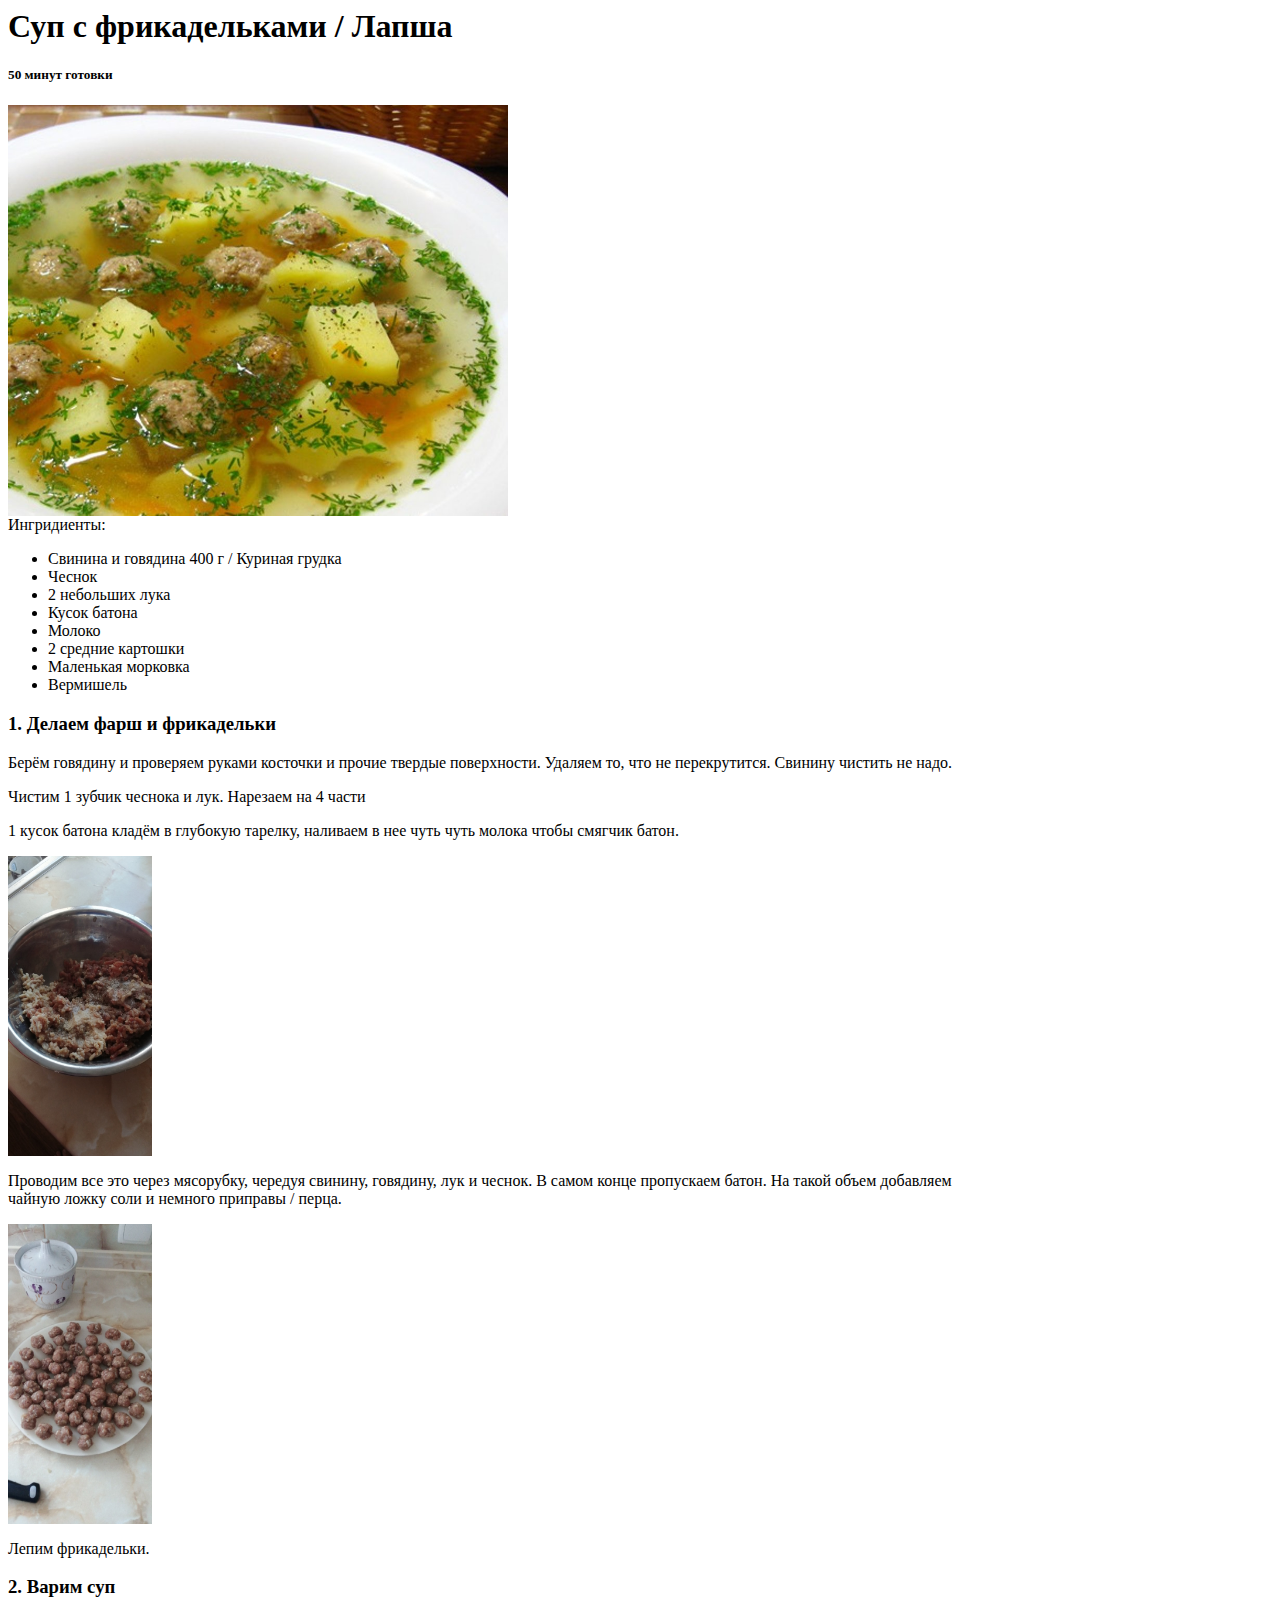
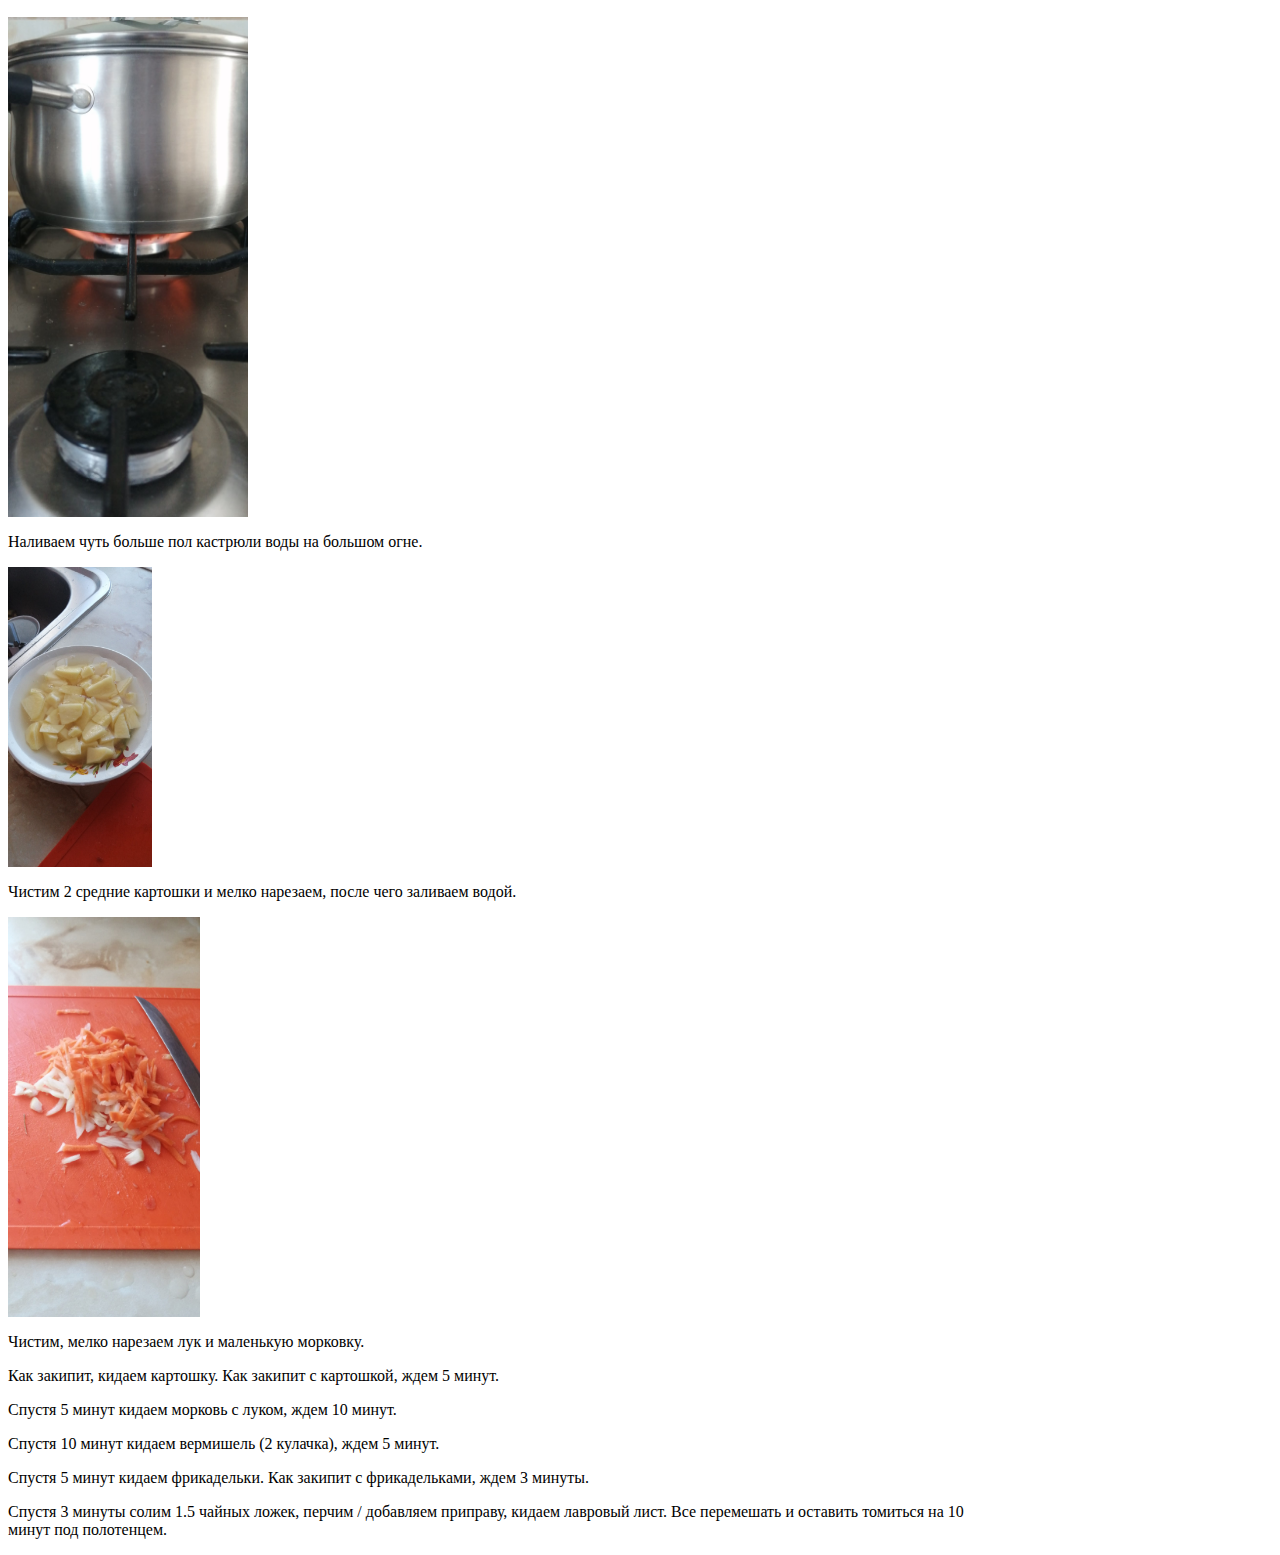
<file: meat-soup/index.html>
<html lang="ru">

<head>
  <meta charset="UTF-8">
  <meta name="viewport" content="width=device-width, initial-scale=1.0">
  <link href="https://cdn.jsdelivr.net/npm/bootstrap@5.2.2/dist/css/bootstrap.min.css" rel="stylesheet"
    integrity="sha384-Zenh87qX5JnK2Jl0vWa8Ck2rdkQ2Bzep5IDxbcnCeuOxjzrPF/et3URy9Bv1WTRi" crossorigin="anonymous">
  <link rel="stylesheet" href="../css/index.min.css">
  <title>Суп с фрикадельками / Лапша</title>
</head>

<body>
  <div class="container">
    <h1 class="mt-4 mb-1">Суп с фрикадельками / Лапша</h1>
    <h5 class="card-subtitle mb-4 text-muted">
      50 минут готовки
    </h5>
    <img class="w-100 max-width-500 mb-4 rounded-3" src="images/index.jpg" alt="">

    <div class="card-header fs-5 fw-semibold">
      Ингридиенты:
    </div>
    <ul class="list-group list-group-flush max-width-400">
      <li class="list-group-item">Свинина и говядина 400 г / Куриная грудка</li>
      <li class="list-group-item">Чеснок</li>
      <li class="list-group-item">2 небольших лука</li>
      <li class="list-group-item">Кусок батона</li>
      <li class="list-group-item">Молоко</li>
      <li class="list-group-item">2 средние картошки</li>
      <li class="list-group-item">Маленькая морковка</li>
      <li class="list-group-item">Вермишель</li>
    </ul>

    <h3 class="mt-5 mb-4">1. Делаем фарш и фрикадельки</h3>

    <div class="d-flex flex-wrap gap-2 mt-5 mb-2">
      <p class="bg-warning bg-opacity-75">Берём говядину и проверяем руками косточки и прочие твердые поверхности.
        Удаляем то, что не перекрутится. Свинину чистить не надо.</p>
    </div>

    <div class="d-flex flex-wrap gap-2 mt-5 mb-2">
      <p class="bg-warning bg-opacity-75">Чистим 1 зубчик чеснока и лук. Нарезаем на 4 части</p>
    </div>

    <div class="d-flex flex-wrap gap-2 mt-5 mb-2">
      <p class="bg-warning bg-opacity-75">1 кусок батона кладём в глубокую тарелку, наливаем в нее чуть чуть молока
        чтобы смягчик батон.</p>
    </div>

    <div class="d-flex flex-column gap-2 mt-5 mb-2">
      <img class="w-100 h-100 max-width-300 max-height-300 object-fit-cover rounded-3" src="images/1.jpg" alt="">
      <p class="bg-warning bg-opacity-75">Проводим все это через мясорубку, чередуя свинину, говядину, лук и чеснок. В
        самом конце пропускаем батон. На такой объем добавляем чайную ложку соли и немного приправы / перца.</p>
    </div>

    <div class="d-flex flex-column gap-2 mt-5 mb-2">
      <img class="w-100 h-100 max-width-300 max-height-300 object-fit-cover rounded-3" src="images/2.jpg" alt="">
      <p class="bg-warning bg-opacity-75">Лепим фрикадельки.</p>
    </div>

    <!-- <div class="d-flex flex-wrap gap-2 mt-5 mb-2">
        <img class="w-100 h-100 max-width-300 max-height-200 object-fit-cover rounded-3" src="images/4.jpg" alt="">
        <img class="w-100 h-100 max-width-400 max-height-200 object-fit-cover rounded-3" src="images/5.jpg" alt="">
        <p class="bg-warning bg-opacity-75">Наливаем</p>
      </div> -->

    <h3 class="mt-5 mb-4">2. Варим суп</h3>

    <div class="d-flex flex-column gap-2 mt-5 mb-2">
      <img class="w-100 h-100 max-width-300 max-height-500 object-fit-cover rounded-3" src="images/3.jpg" alt="">
      <p class="bg-warning bg-opacity-75">Наливаем чуть больше пол кастрюли воды на большом огне.</p>

      <div class="d-flex flex-column gap-2 mt-5 mb-2">
        <img class="w-100 h-100 max-width-300 max-height-300 object-fit-cover rounded-3" src="images/4.jpg" alt="">
        <p class="bg-warning bg-opacity-75">Чистим 2 средние картошки и мелко нарезаем, после чего заливаем водой.</p>
      </div>

      <div class="d-flex flex-column gap-2 mt-5 mb-2">
        <img class="w-100 h-100 max-width-300 max-height-400 object-fit-cover rounded-3" src="images/5.jpg" alt="">
        <p class="bg-warning bg-opacity-75">Чистим, мелко нарезаем лук и маленькую морковку.</p>
      </div>

      <div class="d-flex flex-wrap gap-2 mt-5 mb-2">
        <p class="bg-warning bg-opacity-75">Как закипит, кидаем картошку. Как закипит с картошкой, ждем 5 минут.</p>
      </div>

      <div class="d-flex flex-wrap gap-2 mt-5 mb-2">
        <p class="bg-warning bg-opacity-75">Спустя 5 минут кидаем морковь с луком, ждем 10 минут.</p>
      </div>

      <div class="d-flex flex-wrap gap-2 mt-5 mb-2">
        <p class="bg-warning bg-opacity-75">Спустя 10 минут кидаем вермишель (2 кулачка), ждем 5 минут.</p>
      </div>
      
      <div class="d-flex flex-wrap gap-2 mt-5 mb-2">
        <p class="bg-warning bg-opacity-75">Спустя 5 минут кидаем фрикадельки. Как закипит с фрикадельками, ждем 3 минуты.</p>
      </div>
      
      <div class="d-flex flex-wrap gap-2 mt-5 mb-2">
        <p class="bg-warning bg-opacity-75">Спустя 3 минуты солим 1.5 чайных ложек, перчим / добавляем приправу, кидаем лавровый лист. Все перемешать и оставить томиться на 10 минут под полотенцем.</p>
      </div>
    </div>
</body>

</html>
</file>
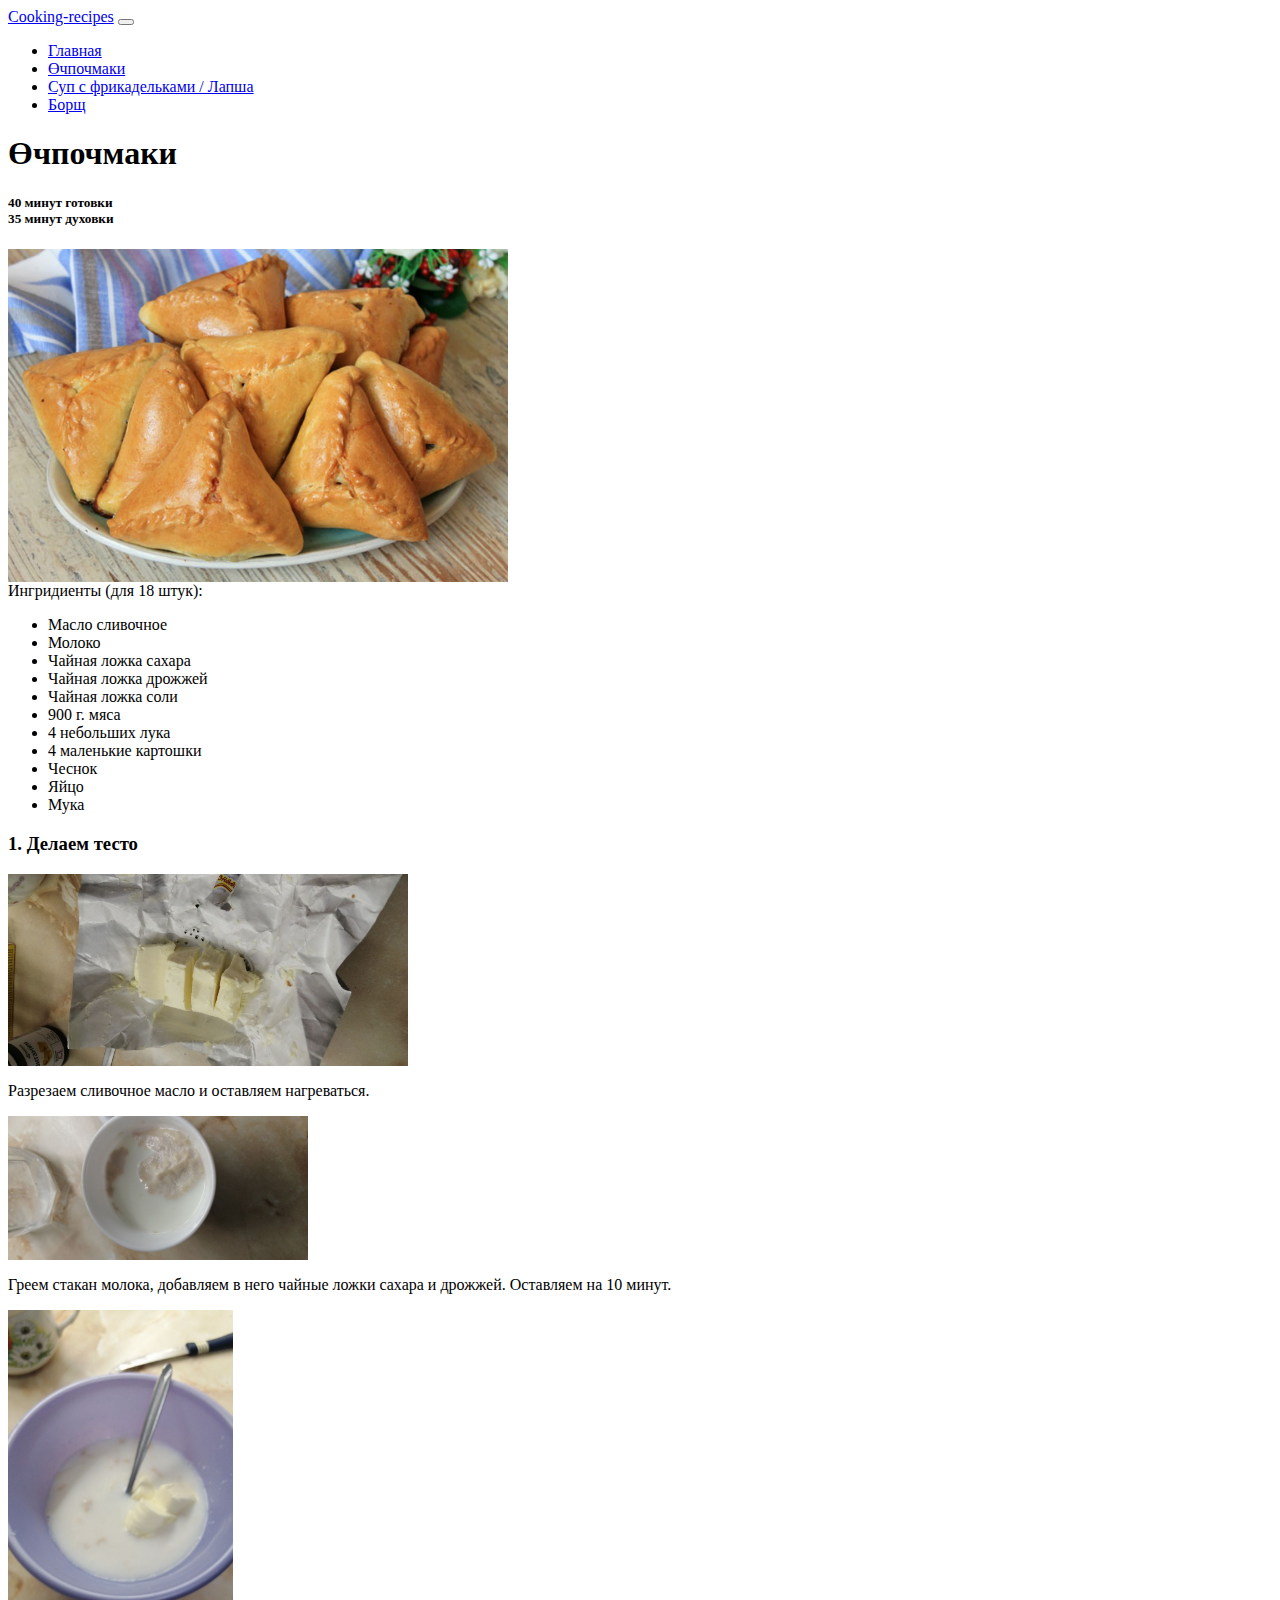
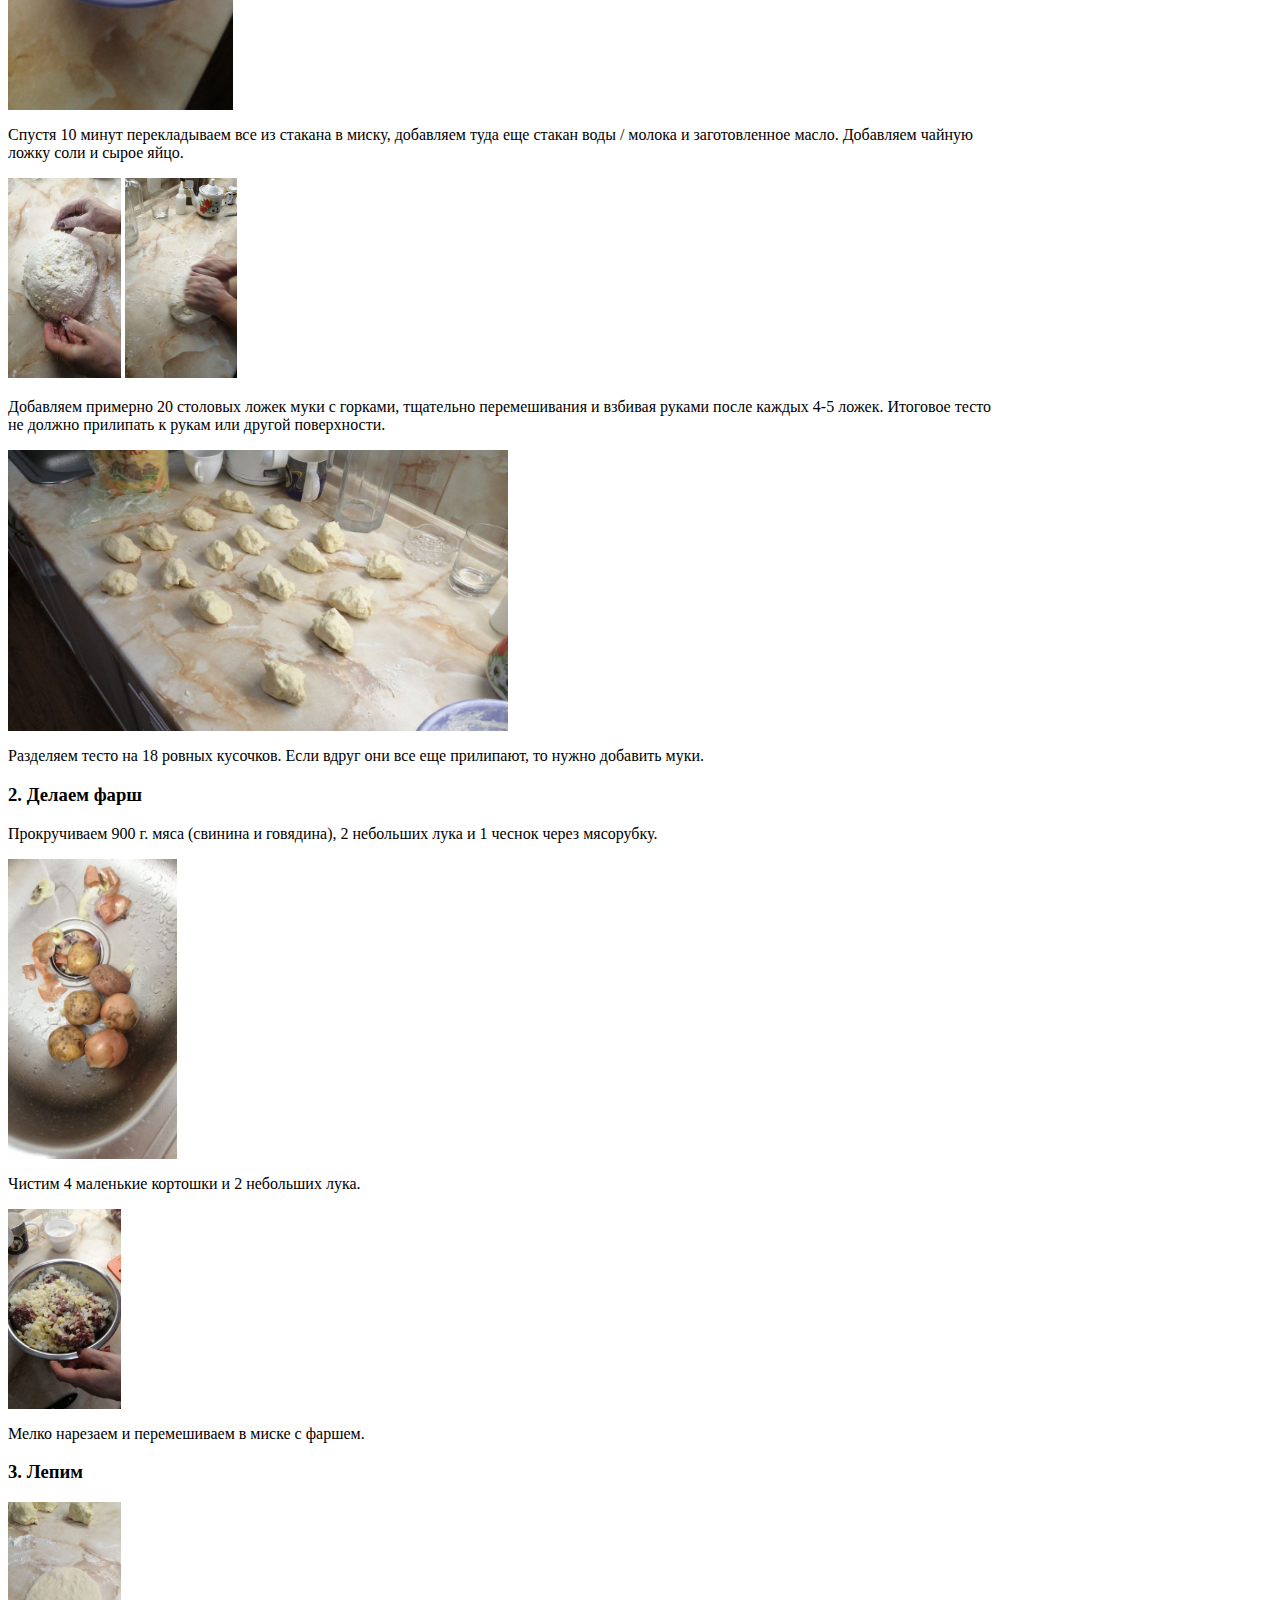
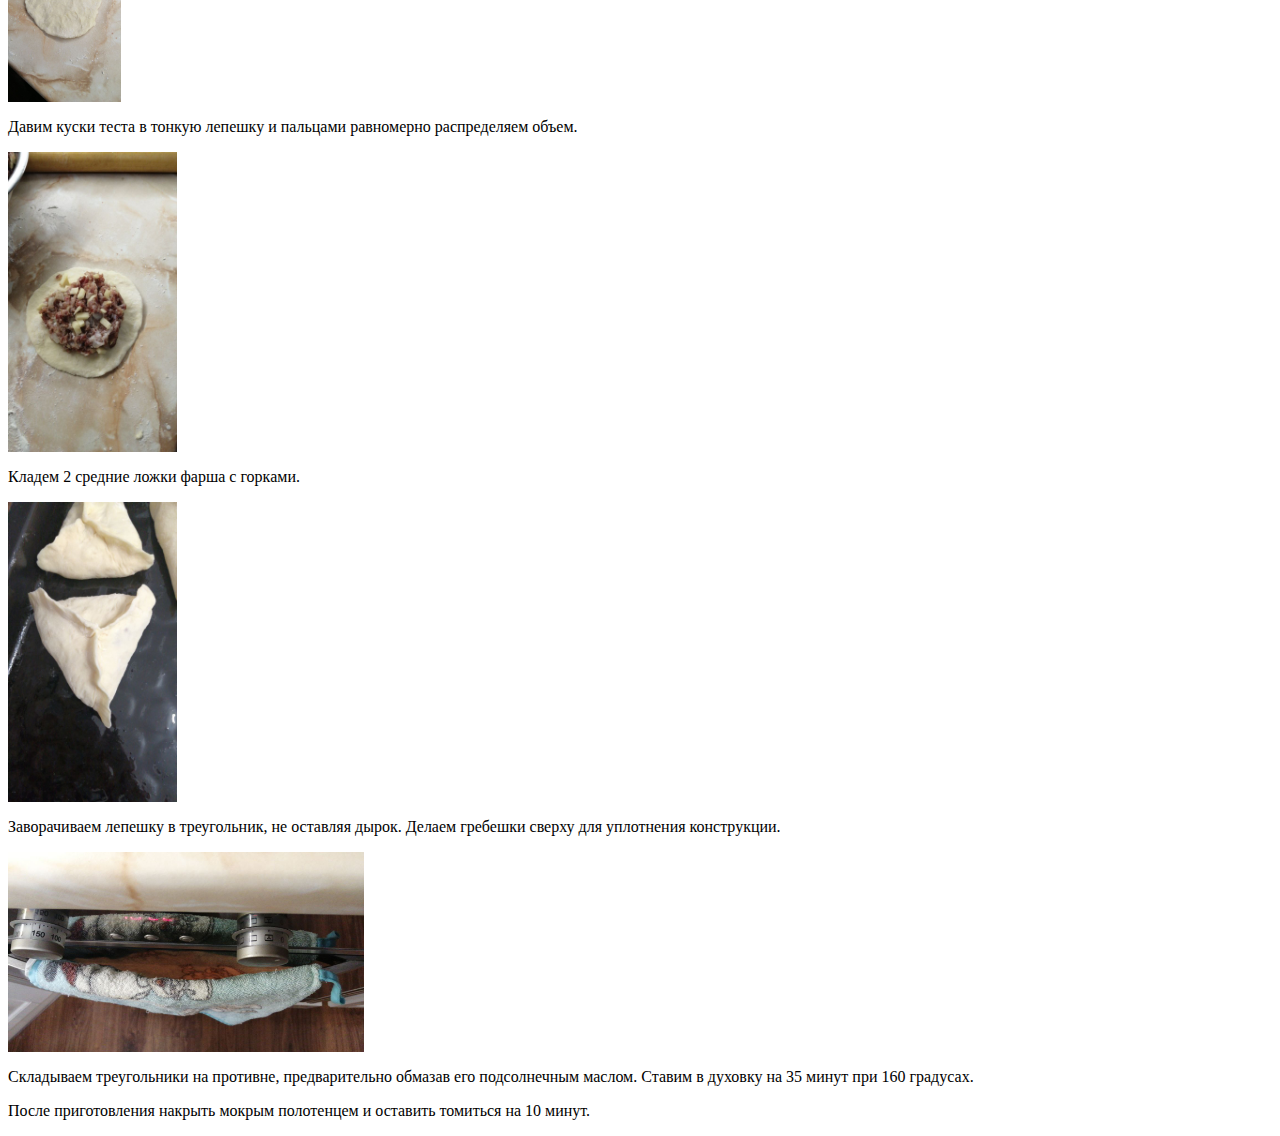
<file: triangles/index.html>
<html lang="ru">

<head>
  <meta charset="UTF-8">
  <meta name="viewport" content="width=device-width, initial-scale=1.0">
  <link href="https://cdn.jsdelivr.net/npm/bootstrap@5.2.2/dist/css/bootstrap.min.css" rel="stylesheet"
    integrity="sha384-Zenh87qX5JnK2Jl0vWa8Ck2rdkQ2Bzep5IDxbcnCeuOxjzrPF/et3URy9Bv1WTRi" crossorigin="anonymous">
  <link rel="stylesheet" href="../css/index.min.css">
  <title>Өчпочмаки</title>
</head>

<body>
  <nav class="navbar navbar-expand-lg bg-light nav">
    <div class="container-fluid">
      <a class="navbar-brand" href="#">Cooking-recipes</a>

      <button class="navbar-toggler" type="button" data-bs-toggle="collapse" data-bs-target="#navbarSupportedContent" aria-controls="navbarSupportedContent" aria-expanded="false" aria-label="Переключатель навигации">
        <span class="navbar-toggler-icon"></span>
      </button>

      <div class="collapse navbar-collapse" id="navbarSupportedContent">
        <ul class="navbar-nav me-auto mb-2 mb-lg-0 justify-content-end w-100 gap-3">
          <li class="nav-item">
            <a class="nav-link active" aria-current="page" href="../index.html">Главная</a>
          </li>
          <li class="nav-item">
            <a class="nav-link" href="#">Өчпочмаки</a>
          </li>
          <li class="nav-item">
            <a class="nav-link" href="../meat-soup/index.html">Суп с фрикадельками / Лапша</a>
          </li>
          <li class="nav-item">
            <a class="nav-link" href="../borsch/index.html">Борщ</a>
          </li>
        </ul>
      </div>
    </div>
  </nav>

  <div class="container">
    <h1 class="mt-4 mb-1">Өчпочмаки</h1>
    <h5 class="card-subtitle mb-4 text-muted">
      40 минут готовки
      <br>
      35 минут духовки
    </h5>
    <img class="w-100 max-width-500 mb-4 rounded-3" src="images/index.jpg" alt="">

    <div class="card-header fs-5 fw-semibold">
      Ингридиенты (для 18 штук):
    </div>
    <ul class="list-group list-group-flush max-width-300">
      <li class="list-group-item">Масло сливочное</li>
      <li class="list-group-item">Молоко</li>
      <li class="list-group-item">Чайная ложка сахара</li>
      <li class="list-group-item">Чайная ложка дрожжей</li>
      <li class="list-group-item">Чайная ложка соли</li>
      <li class="list-group-item">900 г. мяса</li>
      <li class="list-group-item">4 небольших лука</li>
      <li class="list-group-item">4 маленькие картошки</li>
      <li class="list-group-item">Чеснок</li>
      <li class="list-group-item">Яйцо</li>
      <li class="list-group-item">Мука</li>
    </ul>

    <h3 class="mt-5 mb-4">1. Делаем тесто</h3>

    <img class="d-block w-100 h-100 max-width-400 max-height-200 object-fit-cover rounded-3 mb-2" src="images/2.jpg" alt="">
    <p class="d-inline bg-warning bg-opacity-75">Разрезаем сливочное масло и оставляем нагреваться.</p>

    <img class="d-block w-100 h-100 max-width-300 max-height-200 object-fit-cover rounded-3 mt-5 mb-2" src="images/1.jpg" alt="">
    <p class="d-inline bg-warning bg-opacity-75">Греем стакан молока, добавляем в него чайные ложки сахара и дрожжей. Оставляем на 10 минут.</p>

    <img class="d-block w-100 h-100 max-width-300 max-height-400 object-fit-cover rounded-3 mt-5 mb-2" src="images/3.jpg" alt="">
    <p class="d-block bg-warning bg-opacity-75">Спустя 10 минут перекладываем все из стакана в миску, добавляем туда еще стакан воды / молока и заготовленное масло. Добавляем чайную ложку соли и сырое яйцо.</p>

    <div class="d-flex flex-wrap gap-2 mt-5 mb-2">
      <img class="w-100 h-100 max-width-300 max-height-200 object-fit-cover rounded-3" src="images/4.jpg" alt="">
      <img class="w-100 h-100 max-width-400 max-height-200 object-fit-cover rounded-3" src="images/5.jpg" alt="">
      <p class="bg-warning bg-opacity-75">Добавляем примерно 20 столовых ложек муки с горками, тщательно перемешивания и взбивая руками после каждых 4-5 ложек. Итоговое тесто не должно прилипать к рукам или другой поверхности.</p>  
    </div>

    <div class="d-flex flex-wrap gap-2 mt-5 mb-2">
      <img class="w-100 h-100 max-width-500 max-height-300 object-fit-cover rounded-3" src="images/6.jpg" alt="">
      <p class="bg-warning bg-opacity-75">Разделяем тесто на 18 ровных кусочков. Если вдруг они все еще прилипают, то нужно добавить муки.</p>  
    </div>

    <h3 class="mt-5 mb-4">2. Делаем фарш</h3>

    <div class="d-flex flex-wrap gap-2 mt-5 mb-2">
      <p class="bg-warning bg-opacity-75">Прокручиваем 900 г. мяса (свинина и говядина), 2 небольших лука и 1 чеснок через мясорубку.</p>  
    </div>

    <div class="d-flex flex-column gap-2 mt-5 mb-2">
      <img class="w-100 h-100 max-width-400 max-height-300 object-fit-cover rounded-3" src="images/7.jpg" alt="">
      <p class="bg-warning bg-opacity-75">Чистим 4 маленькие кортошки и 2 небольших лука.</p>  
    </div>

    <div class="d-flex flex-column gap-2 mt-5 mb-2">
      <img class="w-100 h-100 max-width-300 max-height-200 object-fit-cover rounded-3" src="images/8.jpg" alt="">
      <p class="bg-warning bg-opacity-75">Мелко нарезаем и перемешиваем в миске с фаршем.</p>  
    </div>
    
    <h3 class="mt-5 mb-4">3. Лепим</h3>

    <div class="d-flex flex-column gap-2 mt-5 mb-2">
      <img class="w-100 h-100 max-width-300 max-height-200 object-fit-cover rounded-3" src="images/9.jpg" alt="">
      <p class="bg-warning bg-opacity-75">Давим куски теста в тонкую лепешку и пальцами равномерно распределяем объем.</p>  
    </div>

    <div class="d-flex flex-column gap-2 mt-5 mb-2">
      <img class="w-100 h-100 max-width-300 max-height-300 object-fit-cover rounded-3" src="images/10.jpg" alt="">
      <p class="bg-warning bg-opacity-75">Кладем 2 средние ложки фарша с горками.</p>  
    </div>

    <div class="d-flex flex-column gap-2 mt-5 mb-2">
      <img class="w-100 h-100 max-width-300 max-height-300 object-fit-cover rounded-3" src="images/11.jpg" alt="">
      <p class="bg-warning bg-opacity-75">Заворачиваем лепешку в треугольник, не оставляя дырок. Делаем гребешки сверху для уплотнения конструкции.</p>  
    </div>

    <div class="d-flex flex-column gap-2 mt-5 mb-2">
      <img class="w-100 h-100 max-width-500 max-height-200 object-fit-cover rounded-3" src="images/12.jpg" alt="">
      <p class="bg-warning bg-opacity-75">Складываем треугольники на противне, предварительно обмазав его подсолнечным маслом. Ставим в духовку на 35 минут при 160 градусах.</p>  
    </div>

    <div class="d-flex flex-wrap gap-2 mt-5 mb-2">
      <p class="bg-warning bg-opacity-75">После приготовления накрыть мокрым полотенцем и оставить томиться на 10 минут.</p>  
    </div>
  </div>
</body>

</html>
</file>
<file: css/index.min.css>
@media (min-width: 992px){.container{max-width:992px}}.object-fit-cover{-o-object-fit:cover;object-fit:cover}.card{will-change:transform;-webkit-transition:0.6s ease-in-out;transition:0.6s ease-in-out}.card:hover{-webkit-transform:scale(1.015);transform:scale(1.015)}@media (max-width: 992px){.card:hover{-webkit-transform:none;transform:none}}.max-width-300{max-width:300px}.max-width-400{max-width:400px}.max-width-500{max-width:500px}.max-height-100{max-height:100px}.max-height-200{max-height:200px}.max-height-300{max-height:300px}.max-height-400{max-height:400px}.max-height-500{max-height:500px}.row-gap-40px{row-gap:40px}
</file>
